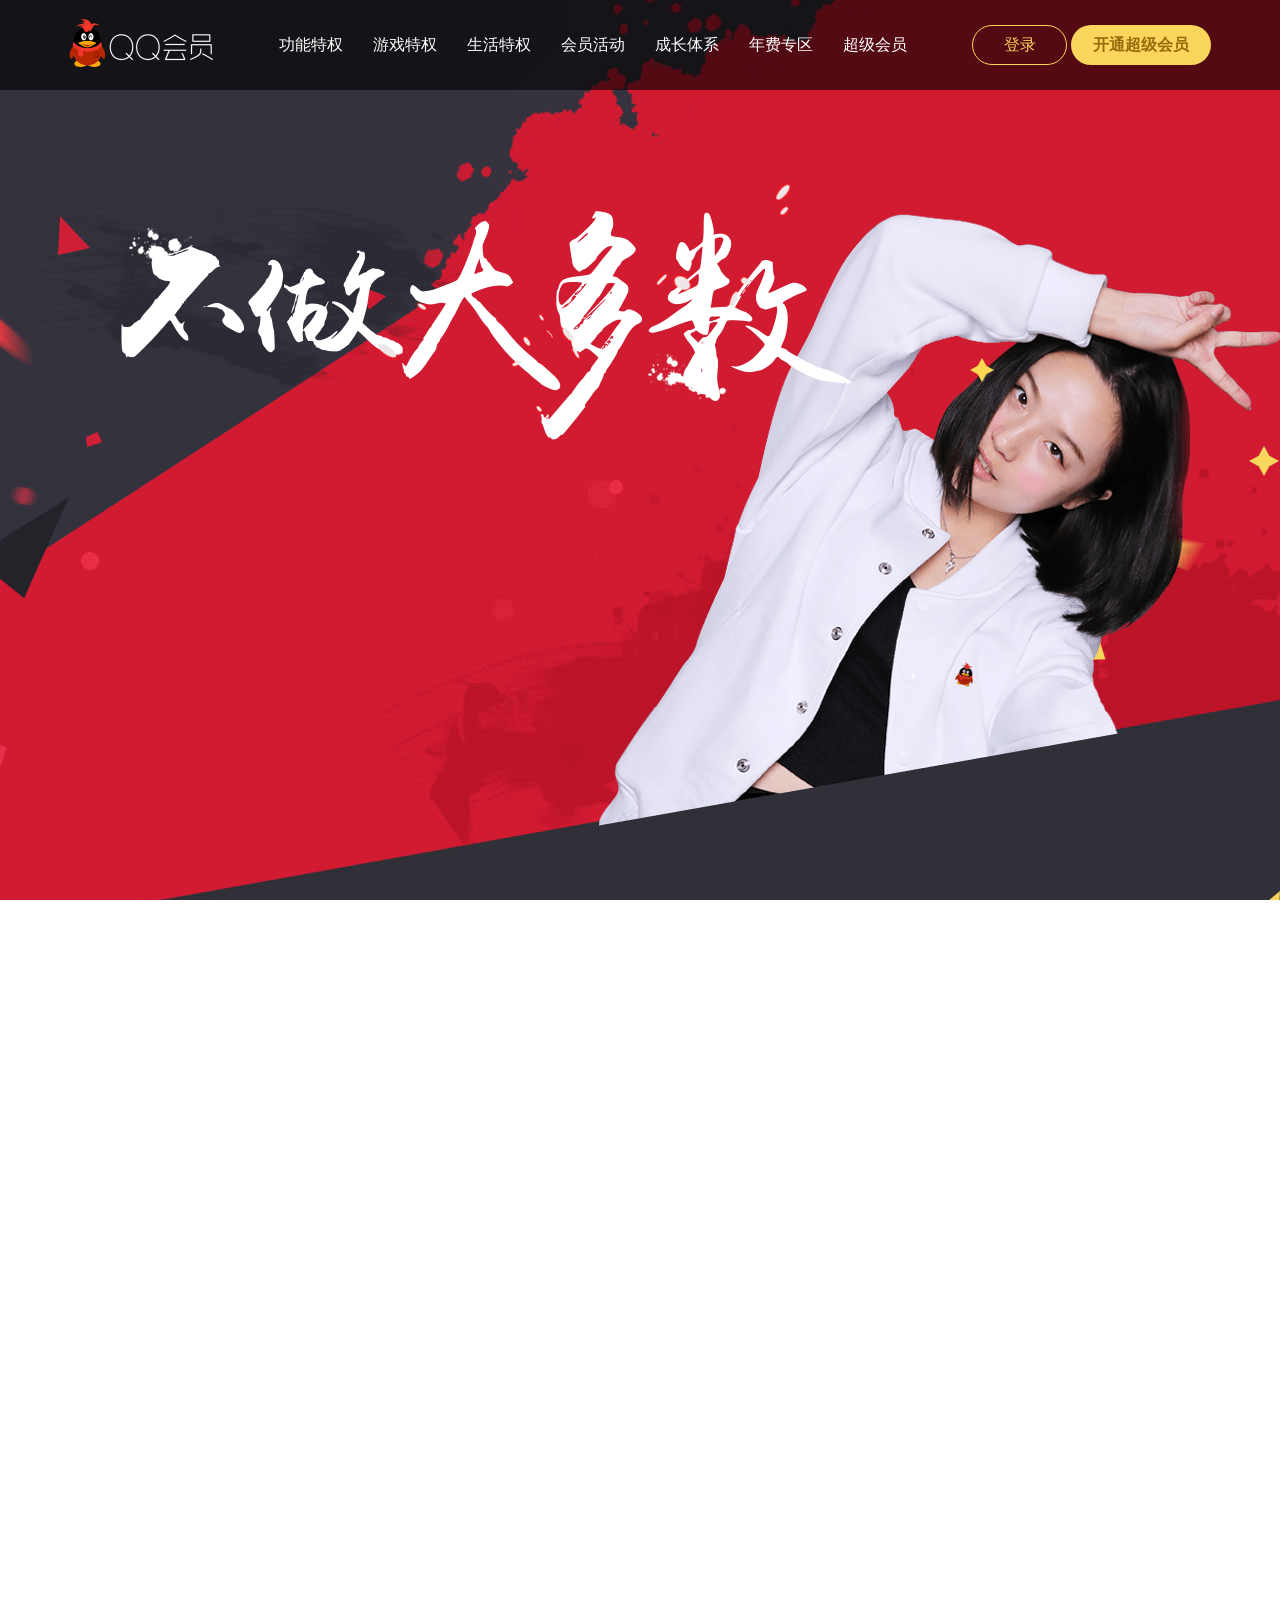
<file: 06 使用HTML5制作网页/Chapter05/上机作业/Chapter05/work/05 QQ会员页面/index.html>
<!doctype html>
<html lang="en">
 <head>
  <meta charset="UTF-8">
  <meta name="Generator" content="EditPlus®">
  <meta name="Author" content="">
  <meta name="Keywords" content="">
  <meta name="Description" content="">
  <title>QQ会员</title>
  <!--<link href="css/animate.css" rel="stylesheet"/>-->
  <link href="css/style.css" rel="stylesheet"/>
  <script src="js/index.js"></script>
 </head>
 <body>
	<div class="wrap">
		<!--头部-->
		<header class="nav-header">
			<div class="head-contain">
				<a href="" class="top-logo"><img src="img/logo.png" width="145" height="90"/></a>
				<nav class="top-nav">
					<ul>
						<li><a href="">功能特权</a></li>
						<li><a href="">游戏特权</a></li>
						<li><a href="">生活特权</a></li>
						<li><a href="">会员活动</a></li>
						<li><a href="">成长体系</a></li>
						<li><a href="">年费专区</a></li>
						<li><a href="">超级会员</a></li>
					</ul>
				</nav>
				<div class="top-right">
					<a href="" class="login">登录</a>
					<a href="" class="open-vip">开通超级会员</a>
				</div>
			</div>
		</header>
		<section class="index-wrap" id="slide">
			<!--第一屏-->
			<section class="sec1 current">
				<h3 class="sec1-title">不做大多数</h3>
				<p class="sec1-info">QQ会员让我在二次元世界更加肆意挥洒个性</p>
				<p class="sec1-vip">
					<a href="">开通会员</a>
					<a href="" class="super-vip">开通超级会员</a>
				</p>
				<div class="figure-1"></div>
			</section>
			<!--第二屏-->
			<section class="sec2">
				<a href="" class="screen-area sec2-area">
					<span class="icon icon-feature"></span>
				</a>
				<div class="figure-2"></div>
				<div class="figure-list">
					<a href="" class="icon-1"></a>
					<a href="" class="icon-2"></a>
					<a href="" class="icon-3"></a>
					<a href="" class="icon-4"></a>
					<a href="" class="icon-5"></a>
					<a href="" class="icon-6"></a>
					<a href="" class="icon-7"></a>
					<a href="" class="icon-8"></a>
					<a href="" class="icon-9"></a>
				</div>
			</section>
			<!--第三屏-->
			<section class="sec3">
				<a href="" class="screen-area sec3-area">
					<span class="icon icon-game"></span>
				</a>
				<div class="figure-3"></div>
				<div class="figure-3-mask"></div>
				<div class="figure1-list">
					<span class="sec3-icon icon-monitor"></span>
					<span class="sec3-icon1 icon-character1"></span>
					<span class="sec3-icon1 icon-character2"></span>
					<span class="sec3-icon icon-character3"></span>
					<span class="sec3-icon icon-character4"></span>
					<span class="sec3-icon icon-character5"></span>
					<span class="sec3-icon1 icon-shine"></span>
					<span class="sec3-icon1 icon-car"></span>
					<span class="sec3-icon1 icon-flame"></span>
				</div>
				<div class="light"></div>
			</section>
			<!--第四屏-->
			<section class="sec4">
				<a href="" class="screen-area sec4-area">
					<span class="icon icon-life"></span>
				</a>
				<div class="figure-4"></div>
				<div class="figure-4-mask"></div>
				<div class="figure2-list">
					<span class="icon-watch"></span>
					<span class="icon-headset"></span>
					<span class="icon-shoe"></span>
					<span class="icon-glasses"></span>
					<span class="icon-bag"></span>
					<span class="icon-perfume"></span>
					<span class="icon-hat"></span>
					<span class="icon-dress"></span>
				</div>
			</section>
			<!--第五屏-->
			<section class="sec5">
				<a href="" class="screen-area sec5-area">
					<span class="icon icon-makeup"></span>
				</a>
				<div class="figure-5"></div>
				<div class="figure3-list">
					<span class="icon-bird"></span>
					<span class="icon-babyq"></span>
					<span class="icon-bear"></span>
					<span class="icon-qana"></span>
					<span class="icon-dialog1"></span>
					<span class="icon-dialog2"></span>
				</div>
			</section>
			<footer class="ui-footer">
				<nav>
					<ul>
						<li>
							<a href="">官方手Q账号</a>
						</li>
						<li>
							<a href="">官方微信账号</a>
						</li>
						<li>
							<a href="">兑换中心</a>
						</li>
						<li>
							<a href="">官方论坛</a>
						</li>
						<li>
							<a href="">官方空间</a>
						</li>
						<li>
							<a href="">官方微博</a>
						</li>
						<li>
							<a href="">
								<span class="foot-icon icon-service"></span>
								<span>客服中心</span>
							</a>
						</li>
					</ul>
				</nav>
				<p>Copyright © 1998 - 2015 Tencent .  All Rights Reserved</p>
				<P>腾讯公司 版权所有</p>
			</footer>
		</section>
	</div>
 </body>
</html>
</file>
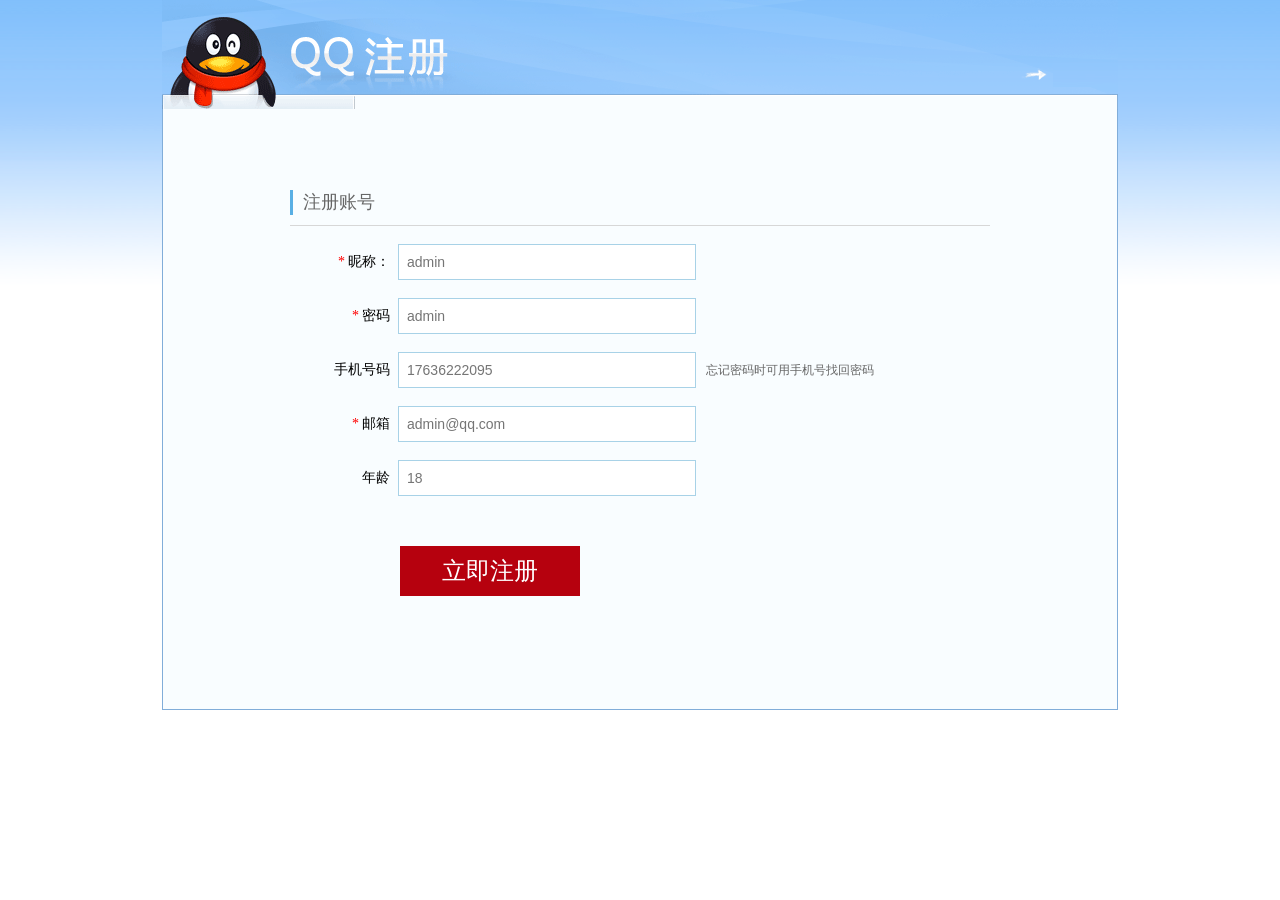
<file: 06 使用HTML5制作网页/Chapter02/上机作业/Chapter02/reg.html>
<!DOCTYPE html>
<html>

	<head>
		<meta charset="utf-8" />
		<title>注册</title>
		<link href="css/style.css" rel="stylesheet" />
		<!--小脚本-->
		<script>
			//表单
			var contact = document.querySelector('#contact');
			//捕获阶段
			contact.addEventListener('invalid', function(event) {
				var elem = event.target;
				var name = elem.name;
				//validityState对象
				var validity = elem.validity;
				console.log(validity);
				switch(name) {
					case 'user':
						if(validity.valueMissing) {
							elem.setCustomValidity('用户名不能为空');
						}
				} else {
					//自定义消息的一定在验证成功后设置为空，否则验证不会通过
					elem.setCustomValidity('');
				}
				console.log(elem.validationMessage);
				break;
				case 'email':
					if(validity.valueMissing) {
						elem.setCustomValidity('邮箱不能为空');
					} else if(validity.typeMismatch) {
						elem.setCustomValidity('邮箱格式不匹配');
					}
					break;
			}
			}, true);
		</script>
	</head>

	<body>
		<!--父容器-->
		<div class="container">
			<!--注册头部-->
			<h2 class="reg-top"></h2>
			<!--注册区域-->
			<div class="reg-box">
				<!--表单区域-->
				<div class="reg-main">
					<h3>注册账号</h3>
					<form action="#" name="contact" method="get" class="reg-form">
						<div class="reg-input">
							<label><i>*</i>昵称：</label>
							<input name="user" placeholder="admin" type="text" required />
						</div>
						<div class="reg-input">
							<label><i>*</i>密码</label>
							<input placeholder="admin" type="password" />
						</div>
						<div class="reg-input">
							<label>手机号码</label>
							<input placeholder="17636222095" type="text" />
							<span id="tel-tip">忘记密码时可用手机号找回密码</span>
						</div>
						<div class="reg-input">
							<label><i>*</i>邮箱</label>
							<input name="email" placeholder="admin@qq.com" type="text" />
						</div>
						<div class="reg-input">
							<label>年龄</label>
							<input placeholder="18" type="text" />
						</div>
						<div class="submit-box">
							<button id="submit" name="submit" type="submit">立即注册</button>
						</div>
					</form>
				</div>
			</div>
	</body>

</html>
</file>
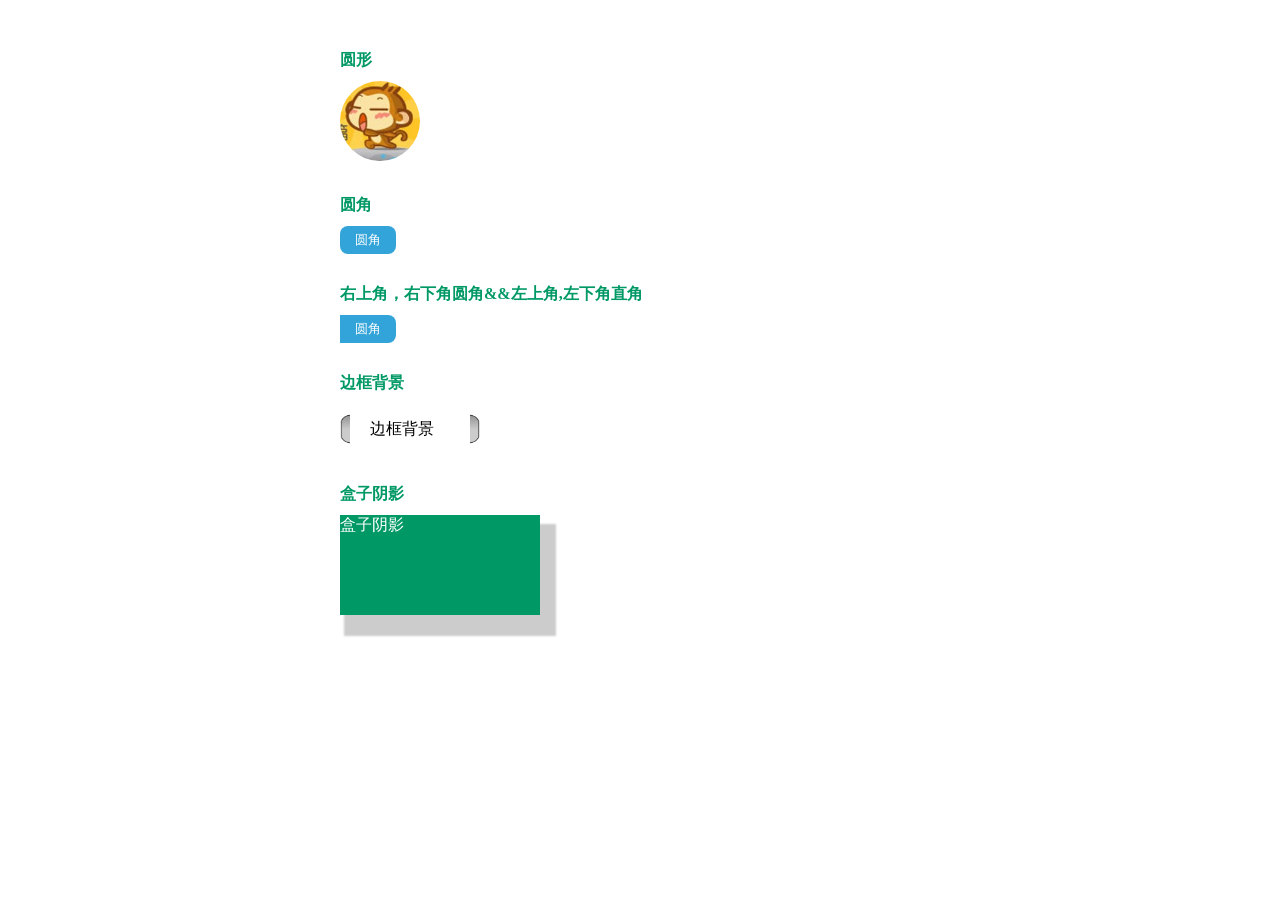
<file: 06 使用HTML5制作网页/Chapter03/上机作业/chapter03/Demo01.html>
<!DOCTYPE html>
<html>
	<head>
		<meta charset="utf-8" />
		<title>边框</title>
		<style>
			*{
				padding: 0;
				margin: 0;
			}
			.container{
				width: 600px;
				margin: 50px auto;
			}
			h2{
				font-size: 16px;
				margin-top: 30px;
				color: #096;
			}
			p{
				margin-top: 10px;
			}
			.radius{
				width: 80px;
				height: 80px;
				border-radius: 50%;
			}
			.submit{
				border-radius: 8px;
				background: #33a4d9;
				color: #fff;
				padding: 5px 15px;
				border: medium none;
			}
			/**右上角，右下角圆角，左上角左下角直角**/
			
			.submit1 {
				border-radius: 0 8px 8px 0;
			}
			/**边框背景**/
			
			.image {
				display: block;
				padding: 0 20px;
				width: 80px;
				border: 10px transparent solid;
				height: 30px;
				line-height: 30px;
				border-image: url(img/border_image_button.png) 0 14 0 14;
			}
			/**box-sizing**/
			
			.box {
				display: block;
				width: 200px;
				background: #096;
				color: #fff;
				height: 100px;
				box-sizing: content-box;
			}
			/**盒子阴影**/
			
			.box-shadow {
				box-shadow: 10px 15px 2px 6px #cccccc;
			}
		</style>
	</head>
	<body>
		<div class="container">
			<!--border-radius-->
			<h2>圆形</h2>
			<p><img src="img/tx.jpg" class="radius" /></p>
			<h2>圆角</h2>
			<p><input type="button" value="圆角" class="submit" /></p>
			<h2>右上角，右下角圆角&&左上角,左下角直角</h2>
			<p><input type="button" value="圆角" class="submit submit1" /></p>
			<!--border-image-->
			<h2>边框背景</h2>
			<p><span class="image">边框背景</span></p>
			<!--盒子阴影-->
			<h2>盒子阴影</h2>
			<p><span class="box box-shadow">盒子阴影</span></p>
		</div>

	</body>
</html>
</file>
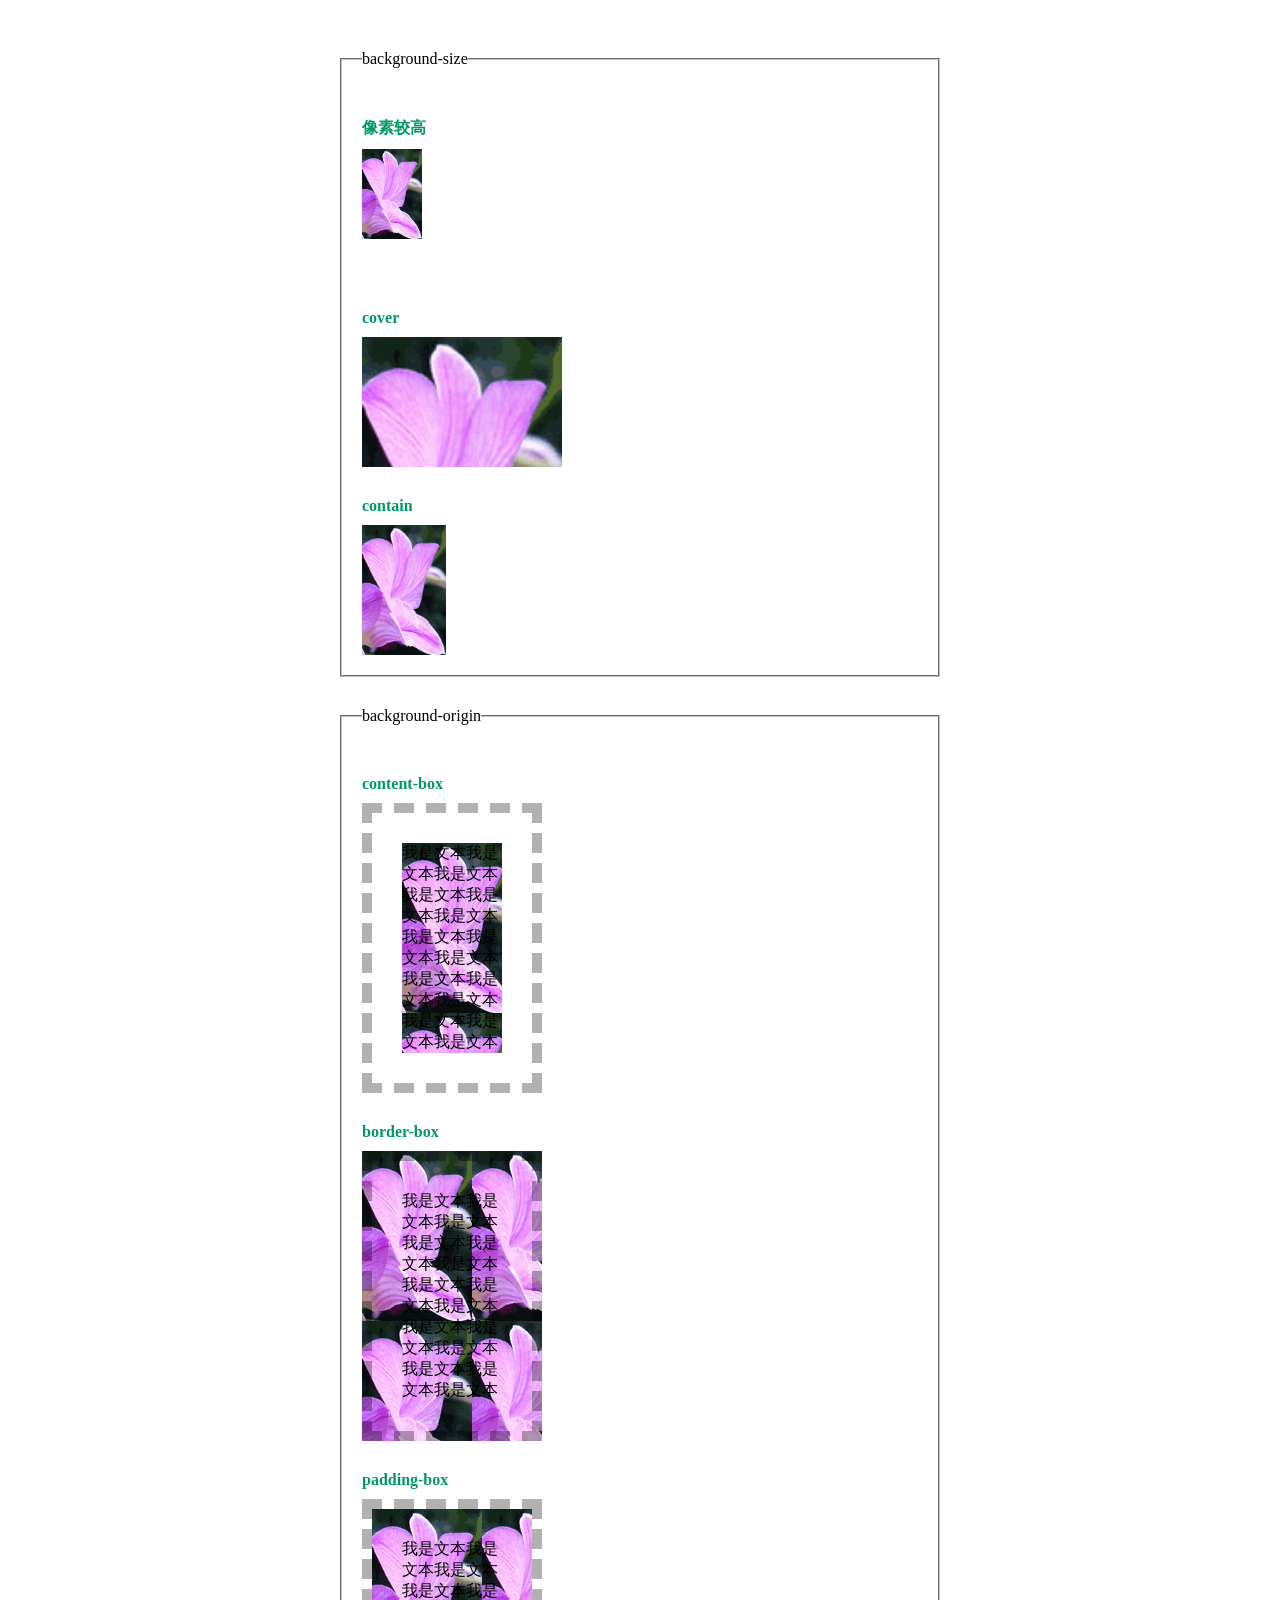
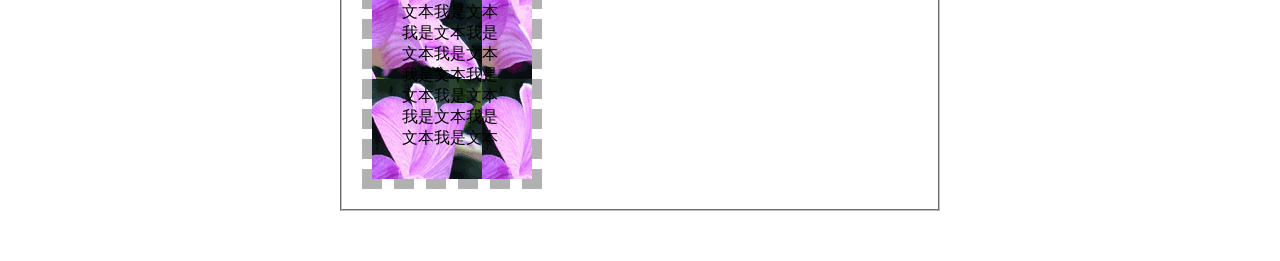
<file: 06 使用HTML5制作网页/Chapter03/上机作业/chapter03/Demo02.html>
<!DOCTYPE html>
<html>

	<head>
		<meta charset="UTF-8">
		<title>背景</title>
		<style>
			* {
				padding: 0;
				margin: 0;
			}
			
			.container {
				width: 600px;
				margin: 50px auto;
			}
			
			h2 {
				font-size: 16px;
				margin-top: 30px;
				color: #096;
			}
			
			p {
				margin-top: 10px;
			}
			
			fieldset {
				padding: 20px;
				margin-top: 30px;
			}
			/**backgroun-size**/
			
			.common {
				height: 30px;
				width: 100px;
				padding: 50px;
				background: url(img/bg_flower.gif) no-repeat;
			}
			
			.image1 {
				background-size: 60px 90px;
			}
			
			.image2 {
				background-size: cover;
			}
			
			.image3 {
				background-size: contain;
			}
			/**background-origin**/
			
			.image4,
			.image5,
			.image6 {
				background: url(img/bg_flower.gif) repeat;
				padding: 30px;
				width: 100px;
				border: 10px rgba(0, 0, 0, .3) dashed;
			}
			
			.image4 {
				background-origin: content-box;
				background-clip: content-box;
			}
			
			.image5 {
				background-origin: border-box;
				background-clip: border-box;
			}
			
			.image6 {
				background-origin: padding-box;
				background-clip: padding-box;
			}
		</style>
	</head>

	<body>
		<!--父容器-->
		<div class="container">
			<!--background-size-->
			<fieldset>
				<legend>background-size</legend>
				<h2>像素较高</h2>
				<p class="common image1"></p>
				<h2>cover</h2>
				<p class="common image2"></p>
				<h2>contain</h2>
				<p class="common image3"></p>
			</fieldset>
			<fieldset>
				<legend>background-origin</legend>
				<h2>content-box</h2>
				<p class="image4">我是文本我是文本我是文本我是文本我是文本我是文本我是文本我是文本我是文本我是文本我是文本我是文本我是文本我是文本我是文本</p>
				<h2>border-box</h2>
				<p class="image5">我是文本我是文本我是文本我是文本我是文本我是文本我是文本我是文本我是文本我是文本我是文本我是文本我是文本我是文本我是文本</p>
				<h2>padding-box</h2>
				<p class="image6">我是文本我是文本我是文本我是文本我是文本我是文本我是文本我是文本我是文本我是文本我是文本我是文本我是文本我是文本我是文本</p>
			</fieldset>

		</div>
	</body>

</html>
</file>
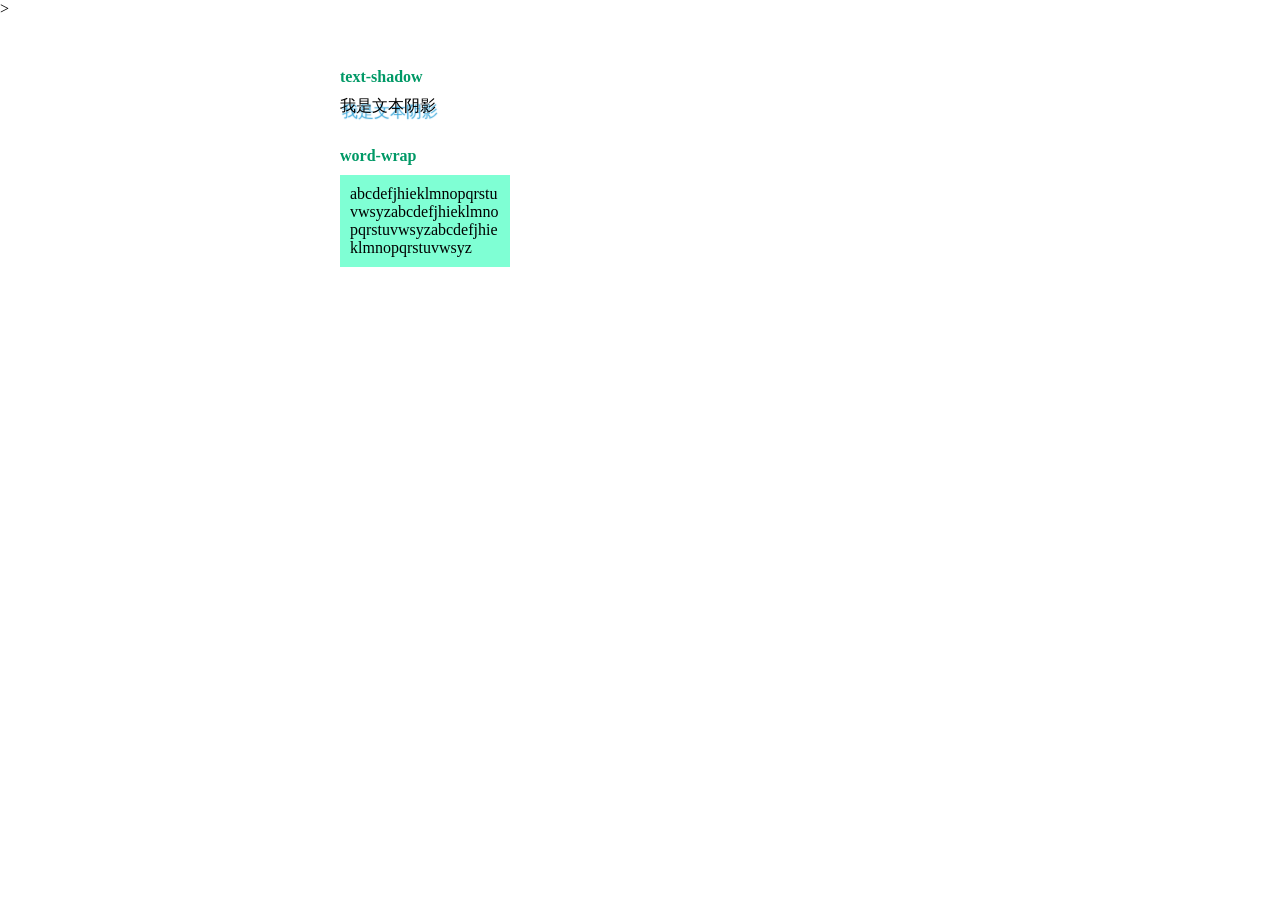
<file: 06 使用HTML5制作网页/Chapter03/上机作业/chapter03/Demo03.html>
<!DOCTYPE html>
<html>
	<head>
		<meta charset="UTF-8">
		<title>文本效果</title>
		<style>
			*{
				padding: 0;
				margin: 0;
			}
			.container{
				width: 600px;
				margin: 50px auto;
			}
			h2{
				font-size: 16px;
				margin-top: 30px;
				color: #096;
			}
			p{
				margin-top: 10px;
			}
			p.shadow{
				text-shadow: 2px 6px 1px rgb(51,164,217);
			}
			p.break{
				width: 150px;
				padding: 10px;
				background: aquamarine;
				/*先注释看效果*/
				word-wrap: break-word;
			}
		</style>>
	</head>
	<body>
		<!--父容器-->
		<div class="container">
			<h2>text-shadow</h2>
			<p class="shadow">我是文本阴影</p>
			<h2>word-wrap</h2>
			<p class="break">abcdefjhieklmnopqrstuvwsyzabcdefjhieklmnopqrstuvwsyzabcdefjhieklmnopqrstuvwsyz</p>
		</div>
	</body>
</html>
</file>
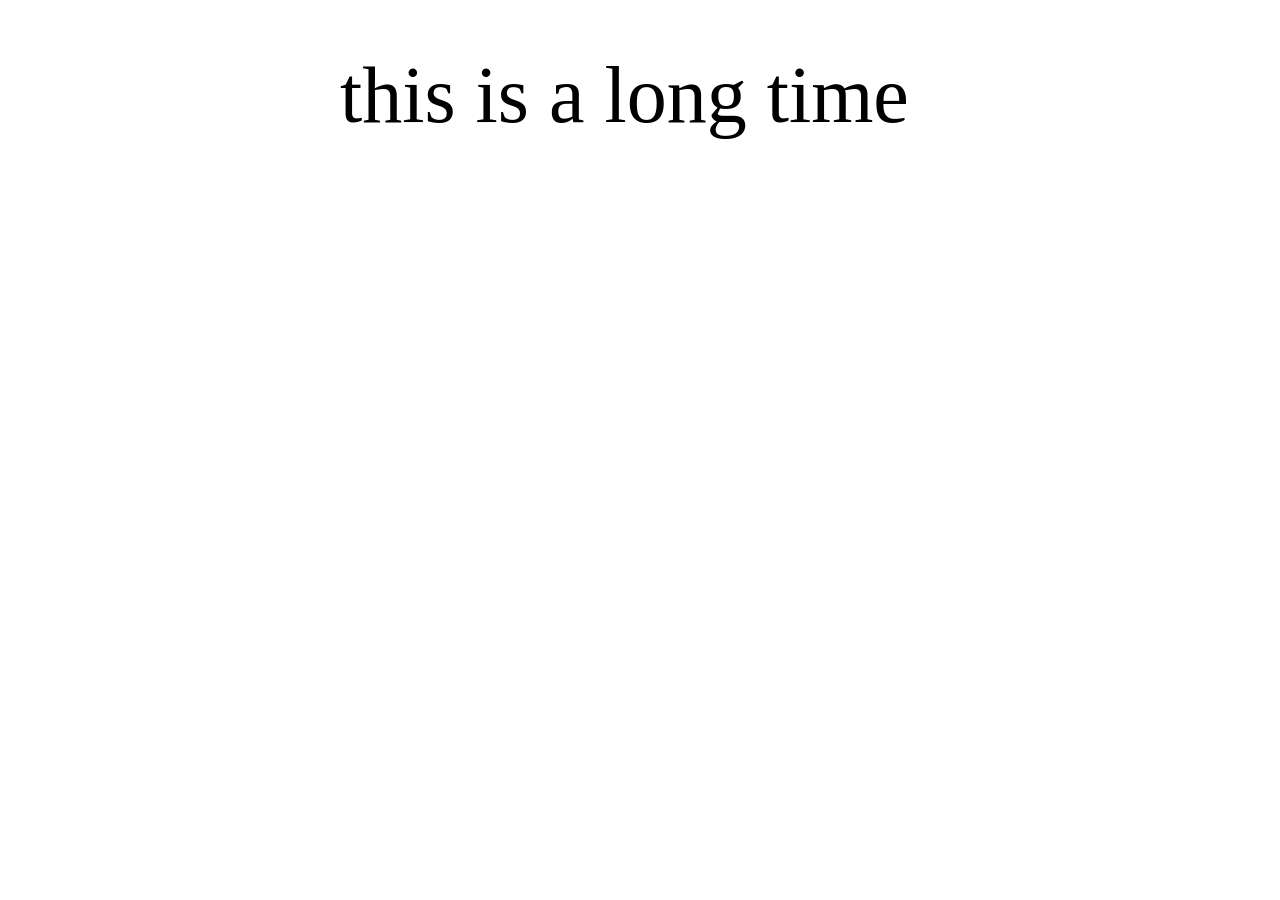
<file: 06 使用HTML5制作网页/Chapter03/上机作业/chapter03/Demo04.html>
<!DOCTYPE html>
<html>
	<head>
		<meta charset="UTF-8">
		<title>字体</title>
		<style>
			*{
				padding: 0;
				margin: 0;
			}
			.container{
				width: 600px;
				margin: 50px auto;
			}
			h2{
				font-size: 16px;
				margin-top: 30px;
				color: #096;
			}
			p{
				margin-top: 10px;
			}
			.fonts{
				font-size: 80px;
				font-family: SingleMaltaRegular;
			}
			@font-face{
				font-family: SingleMaltaRegular;
				src: url('fonts/shimesone_personal-webfont.eot');
				src: url('fonts/shimesone_personal-webfont.eot?#iefix')format('embedded-opentype'),
				url('fonts/shimesone_personal-webfont.woff')format{'woff'};
				url('fonts/shimesone_personal-webfont.ttf')format('truetype'),
				url('fonts/shimesone_personal-webfont.svg#SingleMaltaRegular')format('svg');
				font-weight:normal;
				font-style: normal;
			}
		</style>
	</head>
	<body>
		<!--父容器-->
		<div class="container">
			<p class="fonts">this is a long time</p>
			</div>
	</body>
</html>
</file>
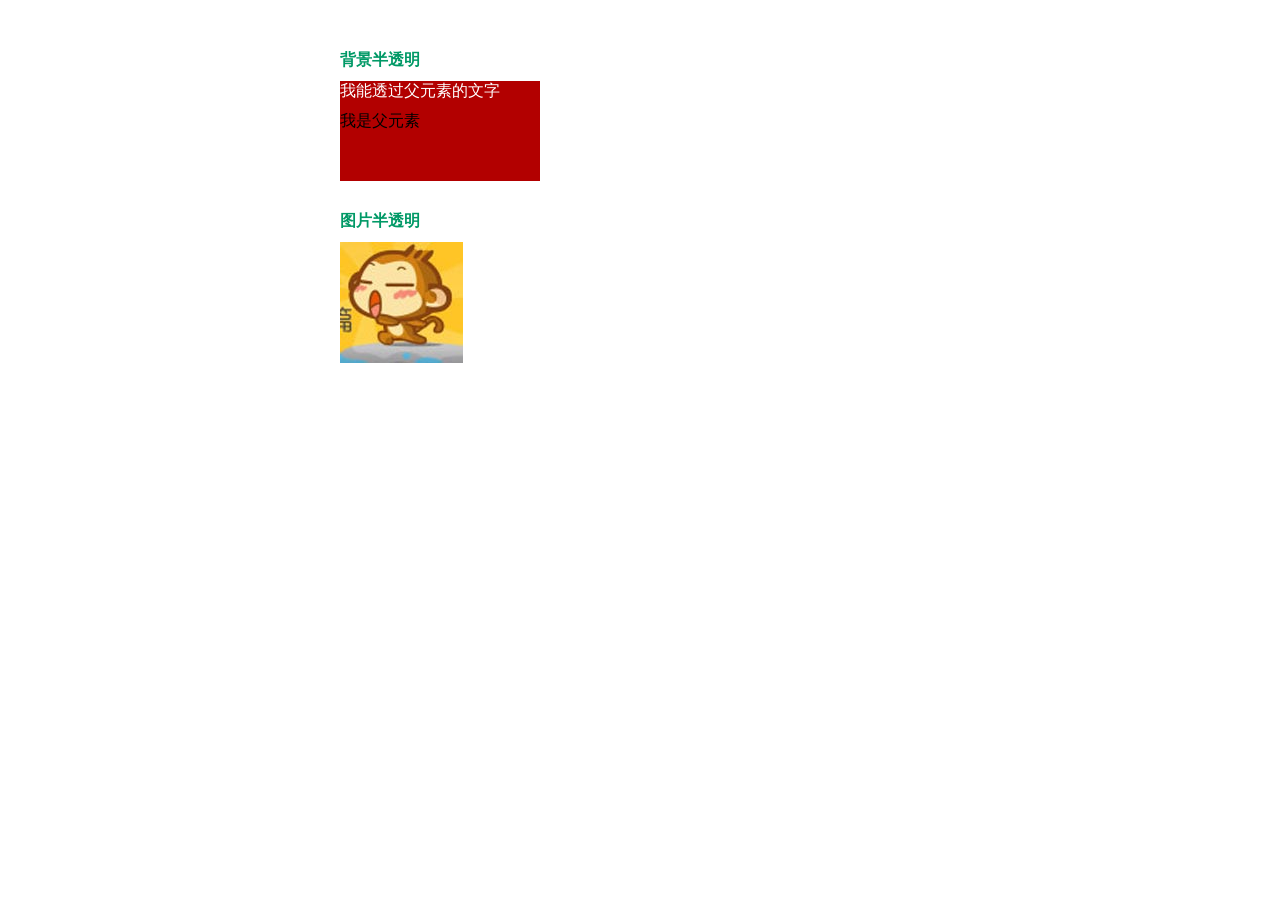
<file: 06 使用HTML5制作网页/Chapter03/上机作业/chapter03/Demo05.html>
<!DOCTYPE html>
<html>

	<head>
		<meta charset="UTF-8">
		<title>透明</title>
		<style>
			* {
				padding: 0;
				margin: 0;
			}
			
			.container {
				width: 600px;
				margin: 50px auto;
			}
			
			h2 {
				font-size: 16px;
				margin-top: 30px;
				color: #096;
			}
			
			p {
				margin-top: 10px;
			}
			
			.bg {
				position: relative;
				width: 200px;
				height: 70px;
				background: red;
				padding-top: 30px;
			}
			
			.bg span {
				position: absolute;
				display: block;
				background: rgba(0, 0, 0, .3);
				color: #fff;
				width: 200px;
				height: 100px;
				left: 0;
				top: 0;
			}
			/*图片悬浮变半透明*/
			
			.opacity:hover {
				opacity: 0.8;
			}
		</style>

		<body>
			<!--父容器-->
			<div class="container">
				<h2>背景半透明</h2>
				<p class="bg">
					我是父元素
					<span>我能透过父元素的文字</span>
				</p>
				<h2>图片半透明</h2>
				<p><img src="img/tx.jpg" class="opacity" /></p>
			</div>
		</body>

</html>
</file>
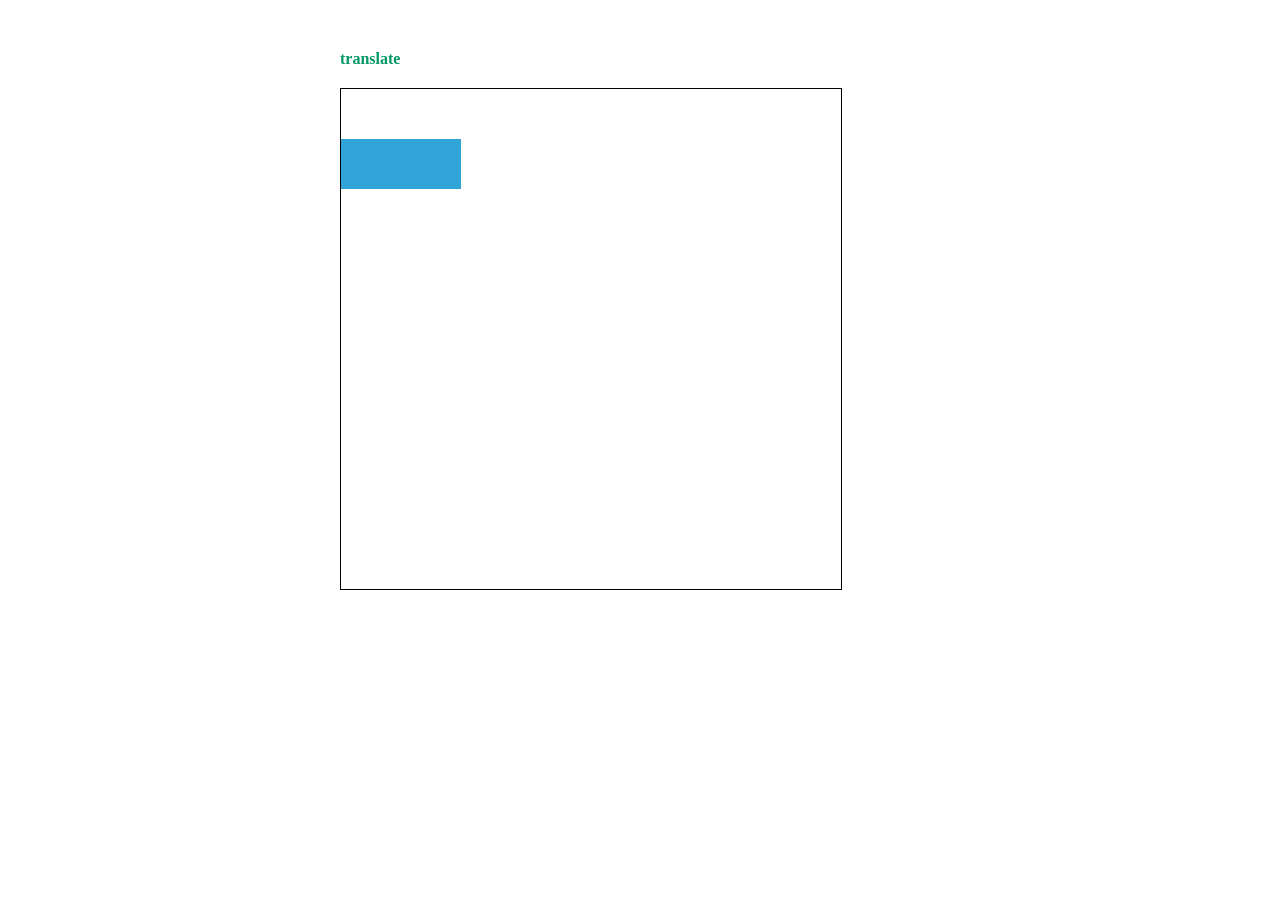
<file: 06 使用HTML5制作网页/Chapter04/上机作业/Chapter04/01translate.html>
<!DOCTYPE html>
<html>
	<head>
		<meta charset="utf-8" />
		<title></title>
		<style>
			* {
				padding: 0;
				margin: 0;
			}
			
			.container {
				width: 600px;
				margin: 50px auto;
			}
			
			h2 {
				font-size: 16px;
				margin-top: 30px;
				color: #096;
			}
			.move{
				margin-top: 20px;
				width: 500px;
				height: 500px;
				border: 1px #000 solid;
			}
			.translate{
				background: #33a4d9;
				height: 50px;
				width: 120px;
				margin-top: 50px;
				transition: transform 0.8s linear;
			}
			.translate:hover{
				transform: translate(10px,-30px);
				-ms-transform:translate(10px,-30px) ;
				-moz-transform: translate(10px,-30px);
				-webkit-transform: translate(10px,-30px);
				-o-transform:translate(10px,-30px);
			}
		</style>
	</head>
	<body>
		<div class="container">
			<h2>translate</h2>
			<div class="move">
			<div class="translate"></div>
		</div>
		</div>
	</body>
</html>
</file>
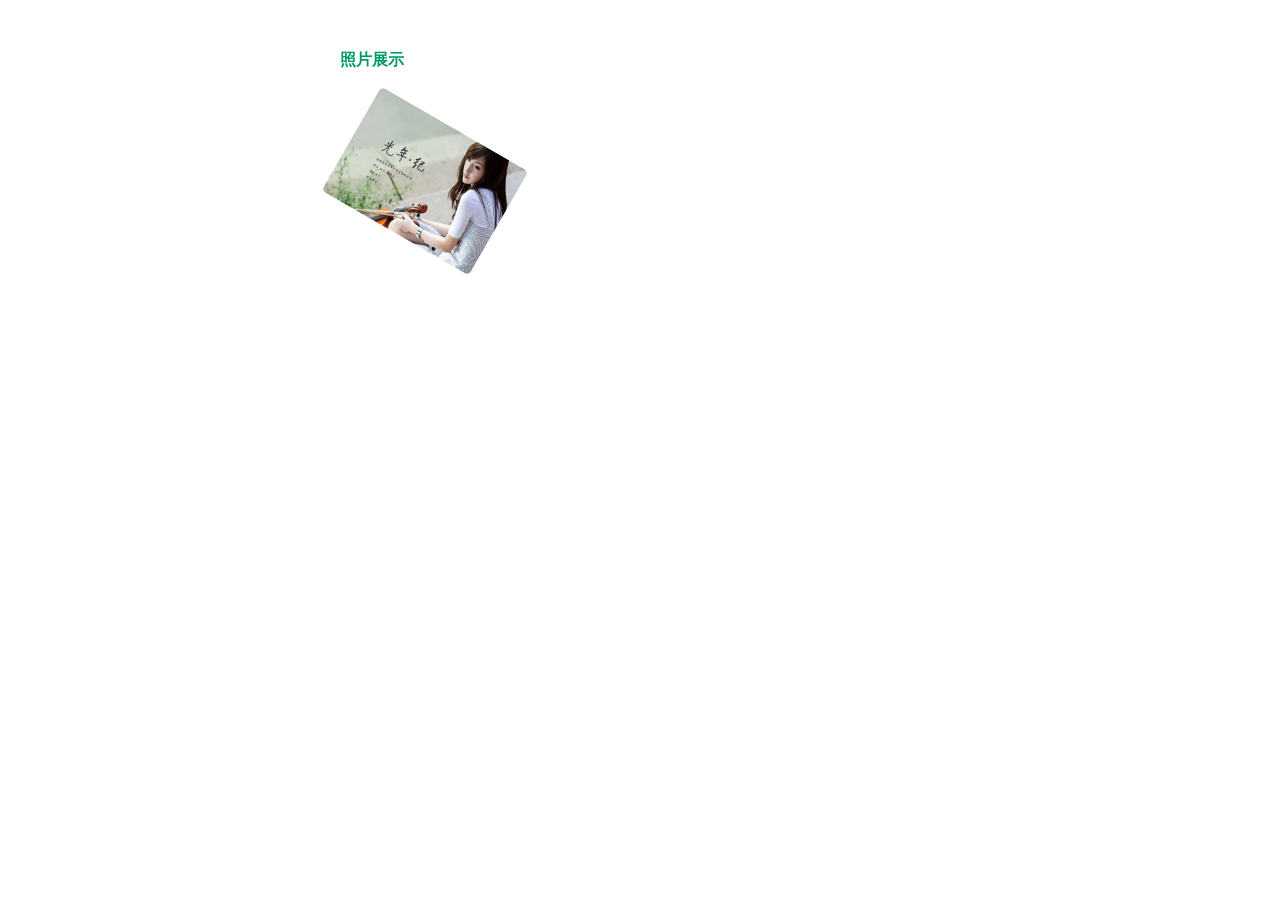
<file: 06 使用HTML5制作网页/Chapter04/上机作业/Chapter04/02照片展示.html>
<!DOCTYPE html>
<html>
	<head>
		<meta charset="UTF-8">
		<title>照片展示</title>
		<style>
			* {
				padding: 0;
				margin: 0;
			}
			
			.container {
				width: 600px;
				margin: 50px auto;
			}
			
			h2 {
				font-size: 16px;
				margin-top: 30px;
				color: #096;
			}
			img{
				width: 170px;
				height: 120px;
				margin-top: 50px;
				border-radius: 5px;
				vertical-align: bottom;
				transform: rotate(30deg);
				-ms-transform:rotate(30deg) ;
				-moz-transform: rotate(30deg);
				-webkit-transform: rotate(30deg);
				-o-transform:rotate(30deg);
			}
			img:hover{
				transform: scale(1.2,1.2);
				-ms-transform:scale(1.2,1.2) ;
				-moz-transform: scale(1.2,1.2);
				-webkit-transform: scale(1.2,1.2);
				-o-transform:scale(1.2,1.2);
			}
		</style>
	</head>
	<body>
		<div class="container">
			<h2>照片展示</h2>
			<img src="img/u=3557076668,3153759943&fm=27&gp=0.jpg" />
		</div>
	</body>
</html>
</file>
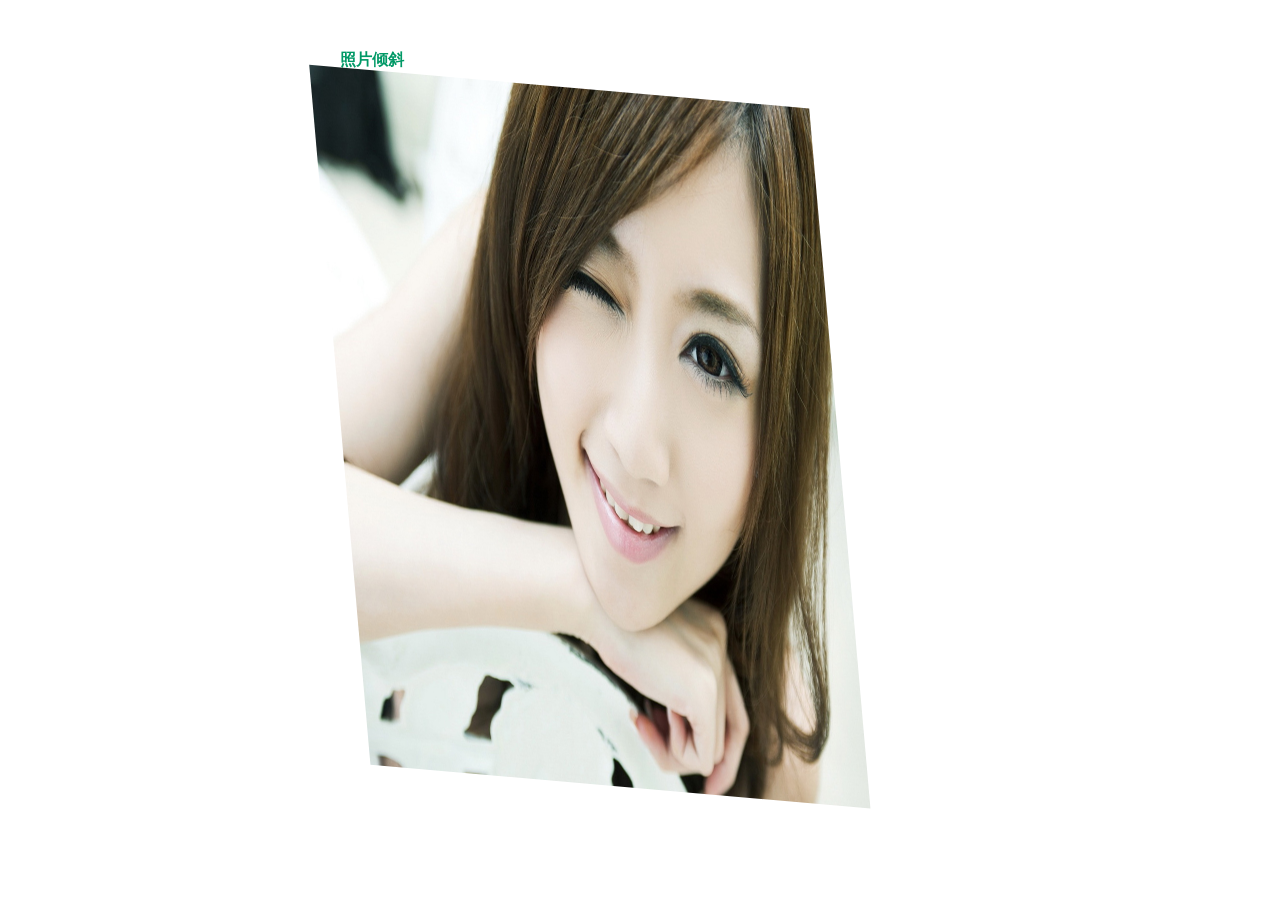
<file: 06 使用HTML5制作网页/Chapter04/上机作业/Chapter04/03倾斜.html>
<!DOCTYPE html>
<html>
	<head>
		<meta charset="UTF-8">
		<title>倾斜</title>
		<style>
			* {
				padding: 0;
				margin: 0;
			}
			
			.container {
				width: 600px;
				margin: 50px auto;
			}
			
			h2 {
				font-size: 16px;
				margin-top: 30px;
				color: #096;
			}
			.move{
				margin-top: 20px;
				width: 500px;
				height: 500px;
				border: 1px #000 solid;
			}
			.skew{
				margin-top: 20px;
				transform: skew(5deg,5deg);
			}
			</style>
	</head>
	<body>
         <div class="container">
         	<h2>照片倾斜</h2>
         	<div class="skew"><img src="img/300533991095135084358827466.jpg" width="500"height="700"</div>
         </div>
		
	</body>
</html>
</file>
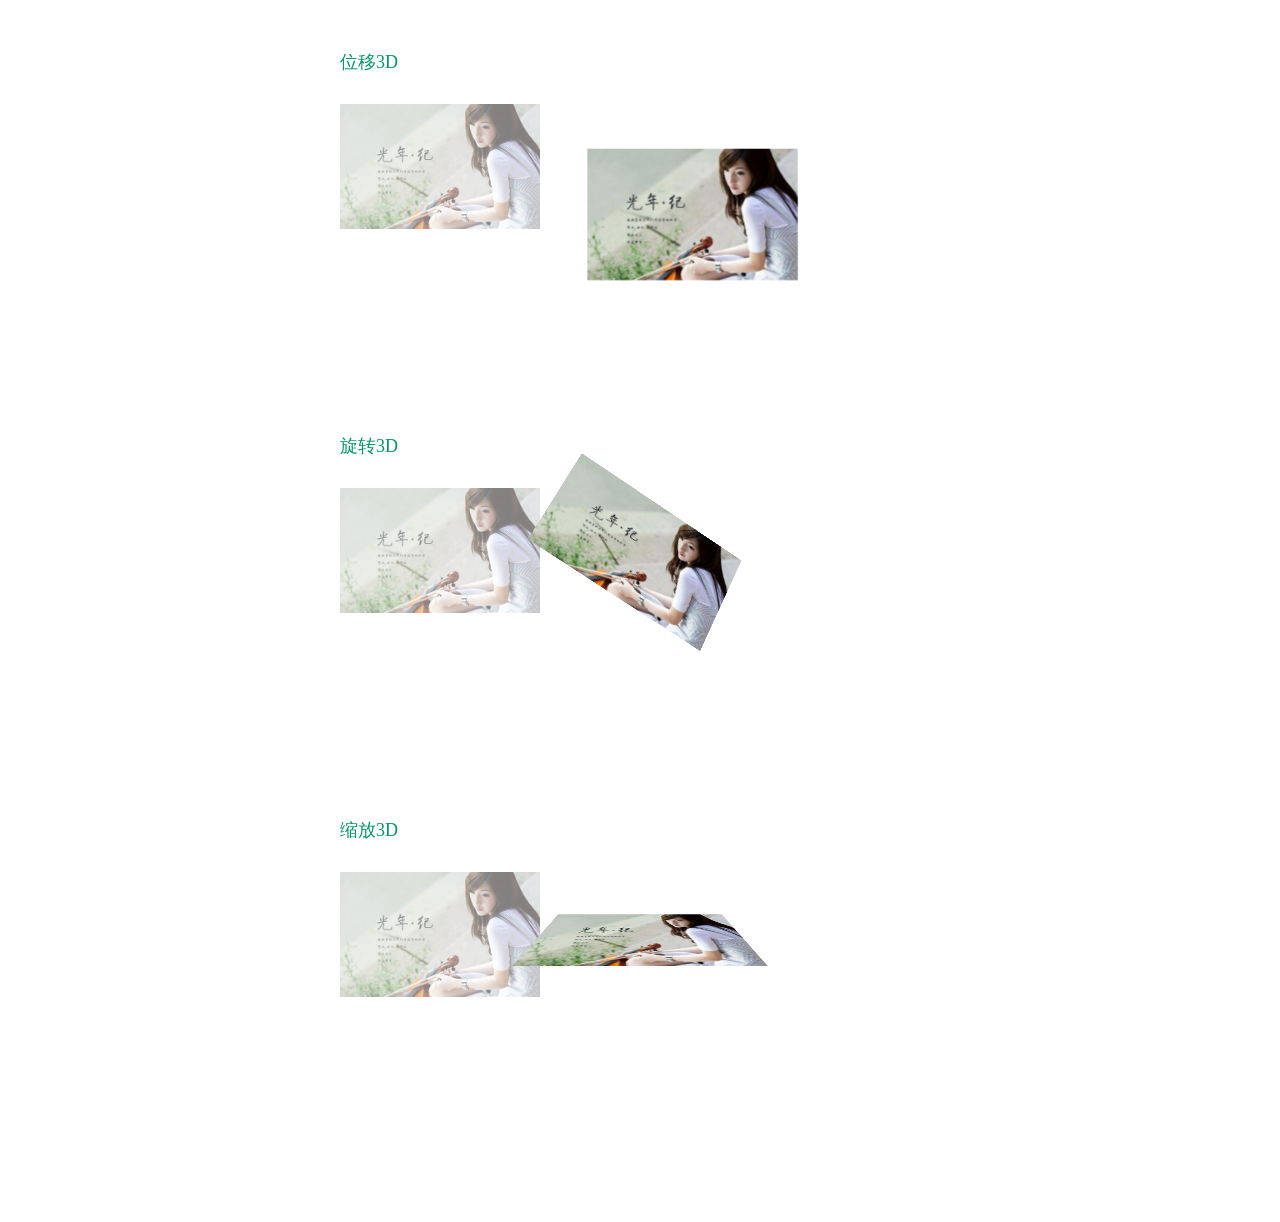
<file: 06 使用HTML5制作网页/Chapter04/上机作业/Chapter04/043D转换.html>
<html>

	<head>
		<meta charset="UTF-8">
		<title>3D转换</title>
		<style>
			* {
				padding: 0;
				margin: 0;
			}
			
			.container {
				width: 600px;
				margin: 50px auto;
			}
			
			h2 {
				font-size: 18px;
				margin: 30px 0 10px;
				font-weight: normal;
				color: #096;
			}
			/**设置3D**/
			
			.w1 {
				-webkit-perspective: 1000px;
				perspective: 1000px;
				margin-top: 30px;
			}
			
			.s1 {
				-webkit-transform-style: preserve-3d;
				transform-style: preserve-3d;
				position: relative;
				height: 300px;
			}
			
			.s1 img:nth-child(1) {
				z-index: 1;
				opacity: 0.5;
			}
			
			.s1 img:nth-child(2) {
				z-index: 5;
				position: absolute;
			}
			/**rotate**/
			
			.rotate img:nth-child(2) {
				-webkit-transform: rotate3d(1.6, 1, 1.6, 45deg);
				-moz-transform: rotate3d(1.6, 1, 1.6, 45deg);
				transform: rotate3d(1.6, 1, 1.6, 45deg);
			}
			/**scale**/
			
			.scale img:nth-child(2) {
				-webkit-transform: scaleZ(5) rotateX(45deg);
				transform: scaleZ(5) rotateX(45deg);
			}
			/**translate**/
			
			.translate img:nth-child(2) {
				-webkit-transform: translate3d(100px, 100px, 200px);
				-moz-transform: translate3d(100px, 100px, 200px);
				transform: translate3d(50px, 50px, 50px);
			}
		</style>
	</head>

	<body>
		<!--父容器-->
		<div class="container">
			<!--位移3D-->
			<h2>位移3D</h2>
			<div class="w1">
				<div class="translate s1">
				<img src="img/u=3557076668,3153759943&fm=27&gp=0.jpg" width="200" />
					<img src="img/u=3557076668,3153759943&fm=27&gp=0.jpg" width="200" />
				</div>
			</div>
			<!--旋转3D-->
			<h2>旋转3D</h2>
			<div class="w1">
				<div class="rotate s1">
					<img src="img/u=3557076668,3153759943&fm=27&gp=0.jpg" width="200" />
					<img src="img/u=3557076668,3153759943&fm=27&gp=0.jpg" width="200" />
				</div>
			</div>
			<!--缩放3D-->
			<h2>缩放3D</h2>
			<div class="w1">
				<div class="scale s1">
					<img src="img/u=3557076668,3153759943&fm=27&gp=0.jpg" width="200" />
					<img src="img/u=3557076668,3153759943&fm=27&gp=0.jpg" width="200" />
				</div>
			</div>

		</div>
	</body>

</html>
</file>
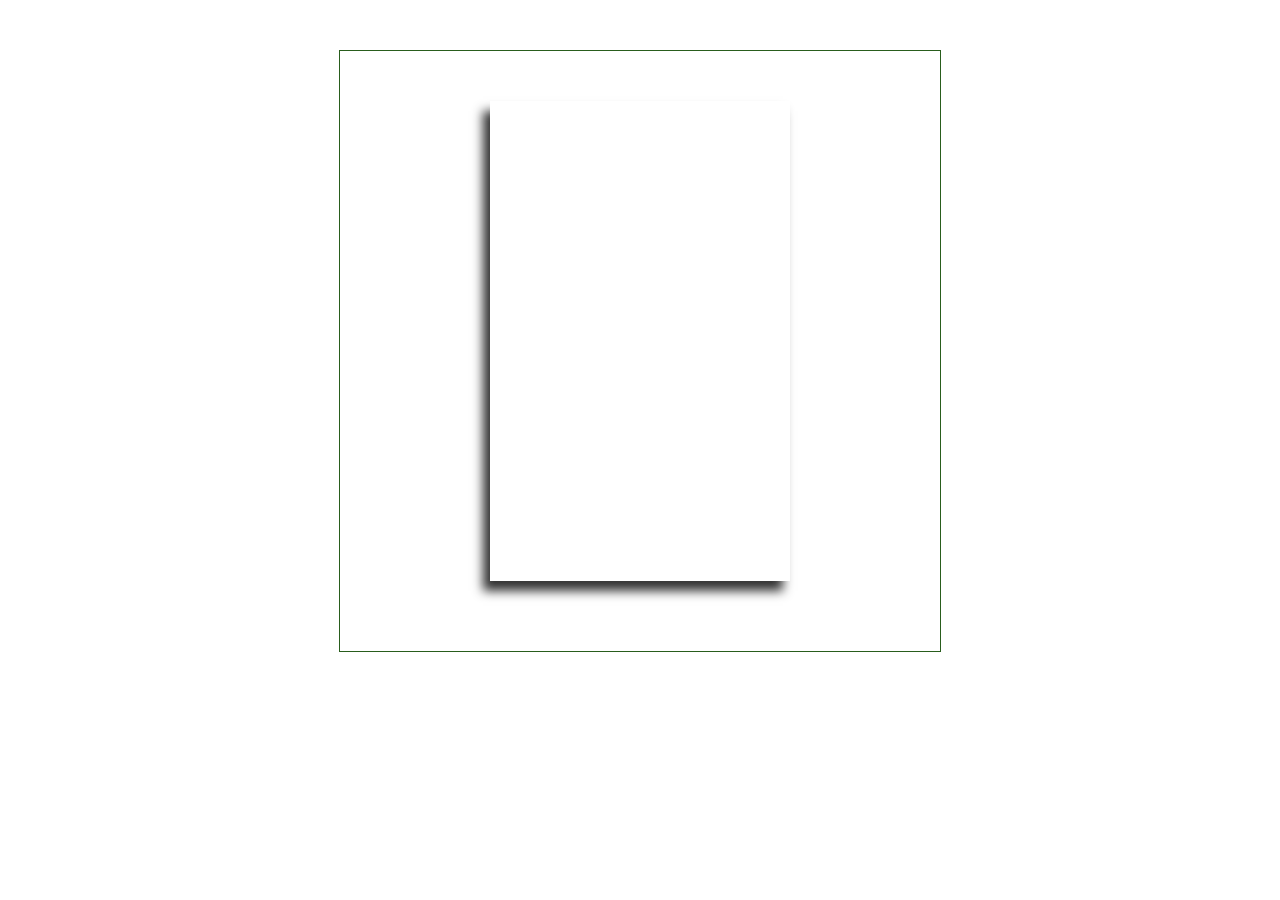
<file: 06 使用HTML5制作网页/Chapter04/上机作业/Chapter04/053D立体效果.html>
<!DOCTYPE html>
<html>
	<head>
		<meta charset="UTF-8">
		<title>3D立体效果</title>
		<style>
			*{
				padding: 0;
				margin: 0;
			}
			.container{
				width: 600px;
				height: 600px;
				margin: 50px auto;
				border: 1px #295d1d solid;
				-webkit-perspective: 1200px;
				perspective: 1200px;
				-webkit-transform-style: preserve-3d;
				transform-style: preserve-3d;
			}
			.phone{
				display: block;
				width: 300px;
				height: 480px;
				margin: 50px auto 0 auto;
				background: url(img/u=3557076668,3153759943&fm=27&gp=0.jpg) 0px 0px /00px 480px no-repeat;
				box-shadow: -7px 10px 10px #333;
				transform: rotateX(60deg) rotateY(3deg) rotateZ(-25px);
				transform-origin: 50% 50% 100px;
				-ms-transform-origin:50% 50% 100px ;
				-webkit-transform-origin: 50% 50% 100px;
				-moz-transform-origin: 50% 50% 100px;
				transform:all 1s ease-out;
			}
			.phone:hover{
				box-shadow: -100px 100px 10px #fff;
				transform: rotate3D(0,0,0,0deg);
			}
		</style>
	</head>
	<body>
		<div class="container">
			<a class="phone" href="javascript"></a>
		</div>
	</body>
</html>
</file>
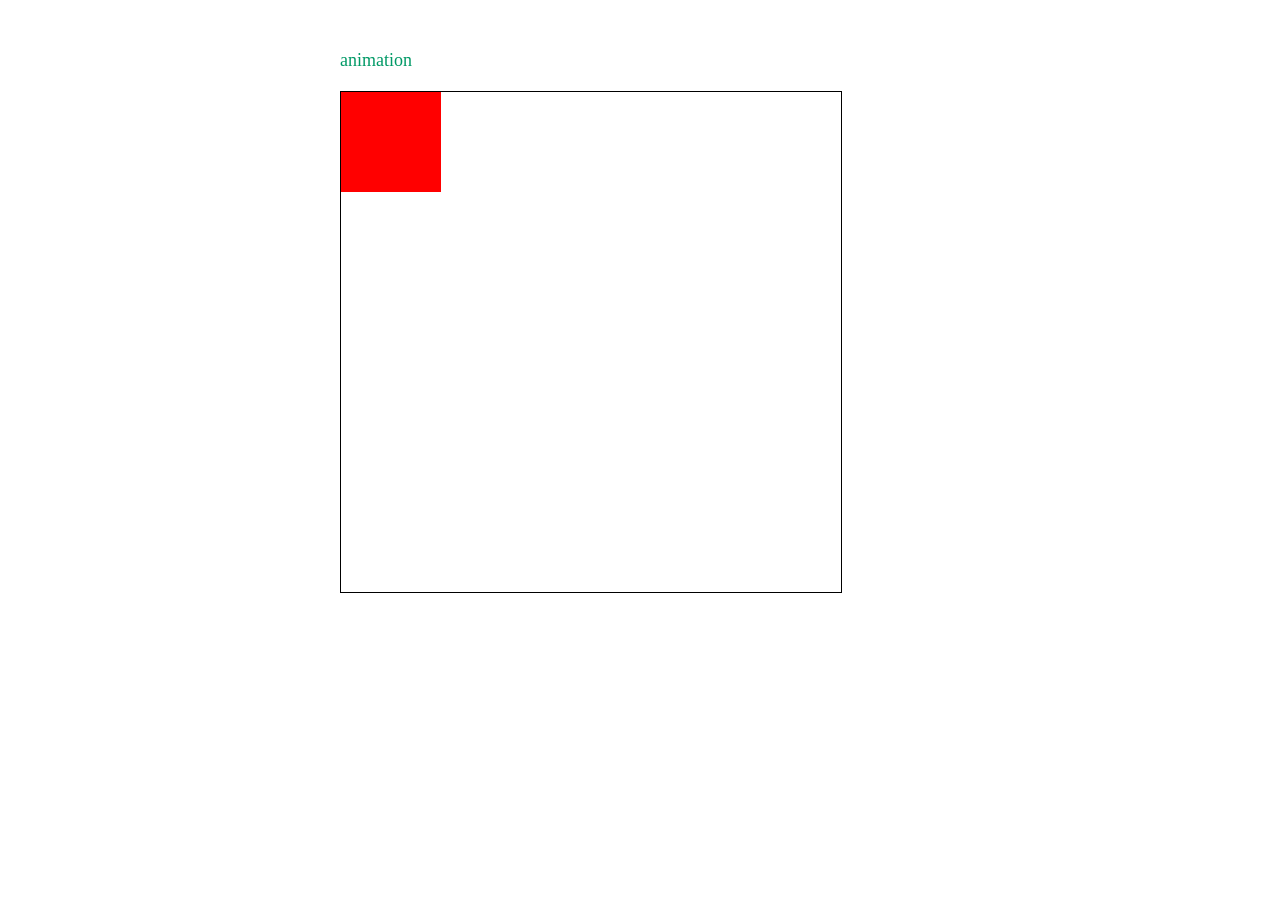
<file: 06 使用HTML5制作网页/Chapter05/上机作业/Chapter05/animation.html>
<!DOCTYPE html>
<html>

	<head>
		<meta charset="UTF-8">
		<title>动画</title>
		<style>
			* {
				padding: 0;
				margin: 0;
			}
			
			.container {
				width: 600px;
				margin: 50px auto;
			}
			
			h2 {
				font-size: 18px;
				margin: 30px 0 10px;
				font-weight: normal;
				color: #096;
			}
			
			.move {
				margin-top: 20px;
				width: 500px;
				height: 500px;
				border: 1px #000 solid;
			}
			
			.animation {
				width: 100px;
				height: 100px;
				background: red;
				/**元素的位置**/
				position: relative;
				/**捆绑定义动画的名字**/
				animation-name: myfirst;
				/**动画时长**/
				animation-duration: 5s;
				/**动画播放速度**/
				animation-timing-function: linear;
				/**动画开始时间**/
				animation-delay: 2s;
				/**动画播放次数**/
				animation-iteration-count: infinite;
				/**是否逆向播放**/
				animation-direction: alternate;
				/**是否自动播放**/
				animation-play-state: running;
			}
			/**定义动画**/
			
			@keyframes myfirst {
				/**开始时**/
				0% {
					background: red;
					left: 0px;
					top: 0px;
				}
				/**25时**/
				25% {
					background: yellow;
					left: 200px;
					top: 0px;
				}
				/**50时**/
				50% {
					background: blue;
					left: 200px;
					top: 200px;
				}
				/**75时**/
				75% {
					background: green;
					left: 0px;
					top: 200px;
				}
				/**100时**/
				100% {
					background: red;
					left: 0px;
					top: 0px;
				}
			}
		</style>
	</head>

	<body>
		<!--父容器-->
		<div class="container">
			<h2>animation</h2>
			<!--内容区-->
			<div class="move">
				<!--内容-->
				<div class="animation"></div>
			</div>
		</div>
	</body>

</html>
</file>
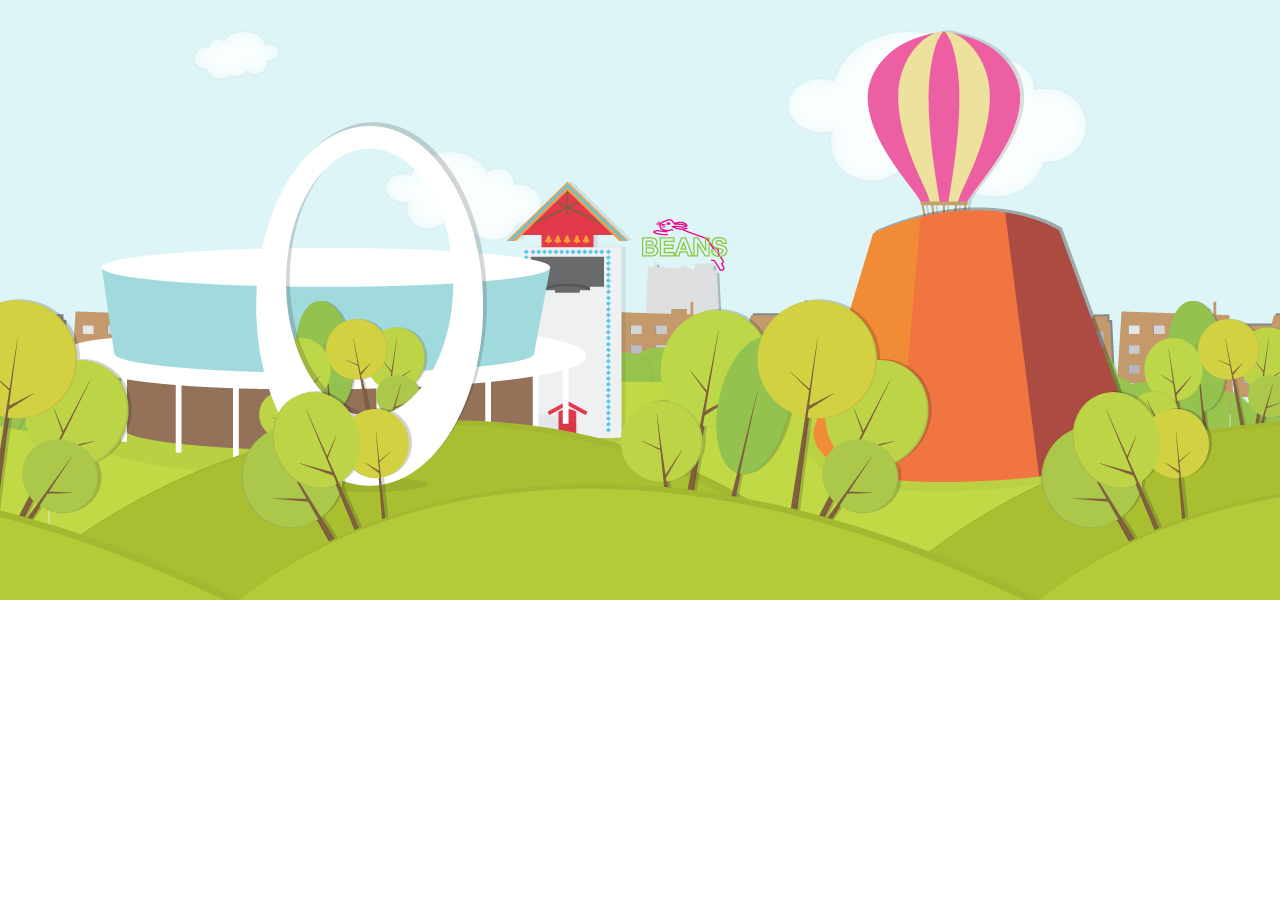
<file: 06 使用HTML5制作网页/Chapter05/上机作业/Chapter05/city.html>
<!DOCTYPE html>
<html>

	<head>
		<meta charset="UTF-8">
		<title>城市场景</title>
		<link rel="stylesheet" href="css/city.css" />
	</head>

	<body>
		<!--定义内容块-->
		<section>
			<!--天空背景-->
			<div class="stage">
				<!--天黑场景-->
				<div class="nightOverlay"></div>
				<!--场景-->
				<div class="skyline"></div>
				<div class="beans"></div>
				<div class="ground back"></div>
				<div class="ground mid"></div>
				<div class="ground front"></div>
				<div class="cloud large"></div>
				<div class="cloud small"></div>
				<div class="cloud medium"></div>
				<div class="balloon"></div>
				<div class="dowEventCenter"></div>
				<div class="planetarium"></div>
				<div class="friendshipShell"></div>
				<div class="glockenspiel"></div>
				<!--太阳自转-->
				<div class="rotation">
					<div class="sun"></div>
					<div class="moon"></div>
				</div>
			</div>
		</section>
	</body>

</html>
</file>
<file: 06 使用HTML5制作网页/Chapter05/上机作业/Chapter05/work/05 QQ会员页面/css/style.css>
* {
	padding:0;
	margin:0;
}
html, body {
	height:100%;
	overflow:hidden;
}
a {
	text-decoration:none;
}
.nav-header {
	position:fixed;
	z-index:99;
	height:90px;
	width:100%;
	left:0;
	top:0;
	background:rgba(0, 0, 0, .6);
}
.head-contain {
	width:1180px;
	height:90px;
	margin:0 auto;
	text-align:center;
}
.top-logo, .top-nav, .top-nav li, .top-right {
	height:90px;
	display:inline-block;
	vertical-align:top;
}
.top-nav {
	margin:0 48px;
}
.top-nav li {
	line-height:90px;
	width:90px;
}
.top-nav li a {
	display:block;
	text-align:center;
	font-size:16px;
	color:#fff;
}
.top-nav li a:hover {
	color:#ee0223;
}
.top-right a {
	display:inline-block;
	font-size:16px;
	text-align:center;
	margin-top:25px;
	border-radius:35px;
}
.top-right a.login {
	width:93px;
	height:38px;
	line-height:38px;
	color:#fad65c;
	border:1px #fad65c solid;
}
.top-right a.login:hover {
	color:#986b0d;
	background:#fad65c;
}
.top-right a.open-vip {
	width:140px;
	height:40px;
	font-weight:700;
	line-height:40px;
	background:#fad65c;
	color:#986b0d;
}
.top-right a.open-vip:hover {
	background:#fddc6c;
}
.index-wrap {
	transition:transform ease 1s;
}
.index-wrap > section {
	position:relative;
}
.screen-area {
	position:absolute;
	opacity:0;
	filter:alpha(opacity="0");
	width:355px;
	height:175px;
	top:290px;
	left:50%;
	margin-left:-500px;
	background:url(../img/sprites_index.png) no-repeat 0 -258px;
}
.icon {
	position:absolute;
	left:-130px;
	top:13px;
	width:130px;
	height:110px;
	background:url(../img/sprites_index.png) no-repeat;
}
/**��һ��**/
.sec1 {
	height:834px;
	background:url(../img/bg_1.jpg) no-repeat center top;
	-webkit-perspective:1000px;
	perspective:1000px;
}
.sec1 .sec1-title {
	position:absolute;
	z-index:5;
	width:770px;
	line-height:999;
	overflow:hidden;
	height:265px;
	left:50%;
	margin-left:-540px;
	top:175px;
	background:url(../img/sprites_index.png) no-repeat;
	-webkit-animation:firstIn 0.4s ease 1;
	-moz-animation:firstIn 0.4s ease 1;
	-ms-animation:firstIn 0.4s ease 1;
	animation:firstIn 0.4s ease 1;
}
.sec1 .sec1-info {
	position:absolute;
	opacity:0;
	filter:alpha(opacity="0");
	z-index:5;
	width:424px;
	height:128px;
	left:50%;
	top:380px;
	margin-left:-525px;
	line-height:999;
	overflow:hidden;
	background:url(../img/sprites_index.png) no-repeat -590px -268px;
}
.sec1 .sec1-vip {
	position:absolute;
	opacity:0;
	filter:alpha(opacity="0");
	z-index:5;
	top:500px;
	left:50%;
	margin-left:-535px;
}
.sec1 .sec1-vip a {
	display:inline-block;
	margin-right:15px;
	border-radius:26px;
	height:50px;
	line-height:50px;
	font-size:20px;
	width:196px;
	text-align:center;
	border:2px #fbd74f solid;
	color:#fbd74f;
}
.sec1 .sec1-vip a:hover {
	background:#fbd74f;
	color:#9c701e;
}
.sec1 .sec1-vip .super-vip {
	background:#fbd74f;
	color:#9c701e;
}
.sec1 .sec1-vip .super-vip:hover {
	background:#fee588;
	border-color:#fee588;
}
.sec1 .figure-1 {
	position:absolute;
	width:720px;
	height:656px;
	left:45%;
	top:170px;
	background:url(../img/figure_1.png) no-repeat 100% 17px;
}
.sec1 .figure-1:after {
	content:'';
	display:block;
	position:absolute;
	width:25px;
	height:25px;
	left:394px;
	top:188px;
	z-index:5;
	background:url(../img/sprites_index.png) no-repeat -526px -450px;
	-webkit-animation:flash 2s ease infinite;
	-moz-animation:flash 2s ease infinite;
	-ms-animation:flash 2s ease infinite;
	animation:flash 2s ease infinite;
}
/**�ڶ���**/
.sec2 {
	height:820px;
	background:url(../img/bg_2.jpg) no-repeat center top;
}
.sec2 .icon-feature {
	background-position:-685px -450px;
}
.sec2 .figure-2 {
	position:absolute;
	z-index:5;
	width:720px;
	height:897px;
	left:45%;
	top:-66px;
	background:url(../img/figure_2.png) no-repeat -427px 155px;
}
.figure-list a {
	position:absolute;
	z-index:5;
	width:100px;
	height:100px;
	left:50%;
	background:url(../img/sprites_function_feature.png) no-repeat;
}
.figure-list a.icon-1 {
	background-position:0 0;
	top:595px;
	margin-left:100px;
}
.figure-list a.icon-2 {
	background-position:0 -110px;
	top:595px;
	margin-left:330px;
	transform:scale(1.3);
}
.figure-list a.icon-3 {
	background-position:0 -220px;
	top:500px;
	margin-left:500px;
}
.figure-list a.icon-4 {
	background-position:0 -330px;
	z-index:1;
	top:365px;
	margin-left:420px;
	transform:scale(0.8);
}
.figure-list a.icon-5 {
	background-position:0 -440px;
	z-index:1;
	top:305px;
	margin-left:250px;
	transform:scale(0.6);
}
.figure-list a.icon-6 {
	background-position:0 -550px;
	z-index:1;
	top:313px;
	margin-left:90px;
	transform:scale(0.4);
}
.figure-list a.icon-7 {
	background-position:0 -880px;
	top:545px;
	margin-left:-90px;
	transform:scale(0.7);
}
.figure-list a.icon-8 {
	background-position:0 -770px;
	top:450px;
	margin-left:-170px;
	transform:scale(0.6);
}
.figure-list a.icon-9 {
	background-position:0 -660px;
	top:350px;
	margin-left:-70px;
	transform:scale(0.5);
}
/**������**/
.sec3 {
	height:779px;
	background:url(../img/bg_3.jpg) no-repeat center top;
}
.sec3 .sec3-area {
	background-position:0 -450px;
}
.sec3 .icon-game {
	background-position:-685px -570px;
}
.figure-3 {
	position:absolute;
	width:527px;
	height:758px;
	left:55%;
	top:2px;
	z-index:4;
	background:url(../img/figure_3.png) no-repeat -666px 100px
}
.figure-3-mask {
	position:absolute;
	left:50%;
	bottom:17px;
	margin-left:100px;
	width:600px;
	height:156px;
	z-index:5;
	background:url(../img/bg_3_mask.png) no-repeat;
}
.figure1-list span {
	display:block;
	position:absolute;
	left:55%;
	z-index:5;
	transform-origin:center center;
}
.figure1-list .sec3-icon {
	opacity:0;
	filter:alpha(opacity="0");
	background:url(../img/sprites_game_feature.png) no-repeat;
}
.figure1-list .sec3-icon1 {
	opacity:0;
	filter:alpha(opacity="0");
	background:url(../img/sprites_game_feature2.png) no-repeat;
}
.figure1-list .icon-monitor {
	width:335px;
	height:300px;
	z-index:6;
	margin-left:-226px;
	top:494px;
}
.figure1-list .icon-character1 {
	width:237px;
	height:285px;
	margin-left:-299px;
	top:380px;
	background-position:-204px -33px;
}
.figure1-list .icon-character2 {
	width:191px;
	height:382px;
	margin-left:-188px;
	top:295px;
	background-position:-426px 0;
}
.figure1-list .icon-character3 {
	width:260px;
	height:385px;
	z-index:4;
	margin-left:-165px;
	top:187px;
	background-position:-382px -227px;
}
.figure1-list .icon-character4 {
	width:337px;
	height:369px;
	margin-left:-120px;
	top:220px;
	background-position:0 -305px;
}
.figure1-list .icon-character5 {
	width:193px;
	height:162px;
	margin-left:70px;
	top:500px;
	background-position:-413px -30px;
}
.figure1-list .icon-shine {
	width:407px;
	height:355px;
	margin-left:-224px;
	top:332px;
	background-position:10px -389px;
}
.figure1-list .icon-car {
	width:147px;
	height:82px;
	margin-left:455px;
	top:627px;
	background-position:0 0;
}
.figure1-list .icon-flame {
	width:207px;
	height:159px;
	z-index:4;
	margin-left:375px;
	top:564px;
	background-position:0 -102px;
}
.sec3 .light {
	opacity:0;
	filter:alpha(opacity="0");
	position:absolute;
	z-index:10;
	width:1173px;
	height:604px;
	left:50%;
	top:165px;
	margin-left:-400px;
	background:url(../img/sprites_decoration2.png) no-repeat;
}
/**������**/
.sec4 {
	height:818px;
	background:url(../img/bg_4.jpg) no-repeat center top;
}
.sec4 .sec4-area {
	background-position:0 -625px;
}
.sec4 .icon-life {
	background-position:-685px -690px;
}
.sec4 .figure-4 {
	position:absolute;
	left:45%;
	top:-35px;
	width:700px;
	height:864px;
	z-index:5;
	background:url(../img/figure_4.png) no-repeat -562px 160px;
}
.sec4 .figure-4-mask {
	position:absolute;
	left:50%;
	bottom:-13px;
	margin-left:-115px;
	width:750px;
	height:150px;
	z-index:5;
	background:url(../img/bg_4_mask.png) no-repeat;
}
.sec4 .figure2-list {
	position:absolute;
	width:875px;
	height:693px;
	top:92px;
	z-index:5;
	left:50%;
	margin-left:-196px;
	transform:rotate(-90deg) scale(0);
}
.figure2-list span {
	display:block;
	position:absolute;
	z-index:5;
	width:150px;
	height:150px;
	background:url(../img/sprites_life_feature.png) no-repeat;
}
.sec4 .icon-watch {
	top:-10px;
	left:225px;
	z-index:4;
	background-position:0 -150px;
}
.sec4 .icon-headset {
	top:45px;
	left:60px;
	z-index:4;
	background-position:0 0;
}
.sec4 .icon-shoe {
	top:370px;
	left:-25px;
	z-index:4;
	background-position:0 -300px;
}
.sec4 .icon-glasses {
	top:525px;
	left:200px;
	background-position:0 -750px;
}
.sec4 .icon-bag {
	top:540px;
	left:500px;
	background-position:0 -900px;
}
.sec4 .icon-perfume {
	top:415px;
	left:690px;
	background-position:0 -1050px;
}
.sec4 .icon-hat {
	top:200px;
	left:700px;
	z-index:4;
	background-position:0 -600px;
}
.sec4 .icon-dress {
	top:45px;
	left:600px;
	z-index:1;
	background-position:0 -450px;
}
/**������**/
.sec5 {
	height:749px;
	background:url(../img/bg_5.jpg) no-repeat center top;
}
.sec5-area {
	background-position:0 -820px;
}
.sec5 .icon-makeup {
	background-position:-685px -810px;
}
.figure-5 {
	position:absolute;
	left:50%;
	top:60px;
	width:570px;
	height:690px;
	z-index:5;
	background:url(../img/figure_5.png) no-repeat;
}
.figure3-list span {
	position:absolute;
	left:50%;
	z-index:5;
	background:url(../img/sprites_makeup_feature.png) no-repeat;
}
.figure3-list .icon-bird {
	width:100px;
	height:110px;
	top:247px;
	margin-left:375px;
}
.figure3-list .icon-babyq {
	width:138px;
	height:134px;
	top:595px;
	margin-left:470px;
	background-position:0 -121px;
}
.figure3-list .icon-bear {
	width:160px;
	height:210px;
	top:480px;
	margin-left:-95px;
	background-position:0 -400px;
}
.figure3-list .icon-qana {
	width:138px;
	height:130px;
	top:590px;
	margin-left:-210px;
	background-position:0 -271px;
}
.figure3-list .icon-dialog1 {
	width:190px;
	height:90px;
	top:400px;
	margin-left:50px;
	background-position:0 -626px;
}
.figure3-list .icon-dialog2 {
	width:285px;
	height:85px;
	top:500px;
	margin-left:300px;
	background-position:0 -740px;
}
/**�ײ�**/
.ui-footer {
	background:#302f37;
	text-align:center;
	height:320px;
}
.ui-footer nav ul {
	margin:60px 0;
}
.ui-footer nav ul, .ui-footer li {
	display:inline-block;
}
.ui-footer li {
	width:100px;
	height:100px;
	margin:0 5px;
	font-size:14px;
}
.ui-footer li a {
	display:block;
	color:#7e7e7e;
	padding-top:85px;
	background:url(../img/sprites_footer.png) no-repeat;
}
.ui-footer li:first-child a {
	background-position:0 0;
}
.ui-footer li:first-child a:hover {
	background-position:-100px 0;
}
.ui-footer li:nth-child(2) a {
background-position:0 -100px;
}
.ui-footer li:nth-child(2) a:hover {
background-position:-100px -100px;
}
.ui-footer li:nth-child(3) a {
background-position:0 -200px;
}
.ui-footer li:nth-child(3) a:hover {
background-position:-100px -200px;
}
.ui-footer li:nth-child(4) a {
background-position:0 -300px;
}
.ui-footer li:nth-child(4) a:hover {
background-position:-100px -300px;
}
.ui-footer li:nth-child(5) a {
background-position:0 -400px;
}
.ui-footer li:nth-child(5) a:hover {
background-position:-100px -400px;
}
.ui-footer li:nth-child(6) a {
background-position:0 -500px;
}
.ui-footer li:nth-child(6) a:hover {
background-position:-100px -500px;
}
.ui-footer li:last-child a {
	background-position:0 -600px;
}
.ui-footer li:last-child a:hover {
	background-position:-100px -600px;
}
.ui-footer p {
	font-size:12px;
	line-height:1.8;
	color:#9d9d9d;
}
/****����****/
.current .screen-area {
	-webkit-animation:fadeInUp 1s ease 1 both;
	-moz-animation:fadeInUp 1s ease 1 both;
	-ms-animation:fadeInUp 1s ease 1 both;
	animation:fadeInUp 1s ease 1 both;
}
.current .icon {
	-webkit-animation:rollToRight 1s ease 1 both;
	-moz-animation:rollToRight 1s ease 1 both;
	-ms-animation:rollToRight 1s ease 1 both;
	animation:rollToRight 1s ease 1 both;
}
/**��һ��**/
.current .sec1-info, .current .sec1-vip {
	-webkit-animation:fadeInUp 1s ease 0.5s 1 both;
	-moz-animation:fadeInUp 1s ease 0.5s 1 both;
	-ms-animation:fadeInUp 1s ease 0.5s 1 both;
	animation:fadeInUp 1s ease 0.5s 1 both;
}
/**�ڶ���**/
.current .icon-1 {
	-webkit-animation:icon1 0.5s linear both;
	-moz-animation:icon1 0.5s linear both;
	-ms-animation:icon1 0.5s linear both;
	animation:icon1 0.5s linear both;
}
.current .icon-2 {
	-webkit-animation:icon2 0.5s linear both;
	-moz-animation:icon2 0.5s linear both;
	-ms-animation:icon2 0.5s linear both;
	animation:icon2 0.5s linear both;
}
.current .icon-3 {
	-webkit-animation:icon3 0.5s linear both;
	-moz-animation:icon3 0.5s linear both;
	-ms-animation:icon3 0.5s linear both;
	animation:icon3 0.5s linear both;
}
.current .icon-4 {
	-webkit-animation:icon4 0.5s linear both;
	-moz-animation:icon4 0.5s linear both;
	-ms-animation:icon4 0.5s linear both;
	animation:icon4 0.5s linear both;
}
.current .icon-5 {
	-webkit-animation:icon5 0.5s linear both;
	-moz-animation:icon5 0.5s linear both;
	-ms-animation:icon5 0.5s linear both;
	animation:icon5 0.5s linear both;
}
.current .icon-6 {
	-webkit-animation:icon6 0.5s linear both;
	-moz-animation:icon6 0.5s linear both;
	-ms-animation:icon6 0.5s linear both;
	animation:icon6 0.5s linear both;
}
.current .icon-7 {
	-webkit-animation:icon7 0.5s linear both;
	-moz-animation:icon7 0.5s linear both;
	-ms-animation:icon7 0.5s linear both;
	animation:icon7 0.5s linear both;
}
.current .icon-8 {
	-webkit-animation:icon8 0.5s linear both;
	-moz-animation:icon8 0.5s linear both;
	-ms-animation:icon8 0.5s linear both;
	animation:icon8 0.5s linear both;
}
.current .icon-9 {
	-webkit-animation:icon9 0.5s linear both;
	-moz-animation:icon9 0.5s linear both;
	-ms-animation:icon9 0.5s linear both;
	animation:icon9 0.5s linear both;
}
/**������**/
.current .icon-monitor {
	-webkit-animation:fadeInLeft 0.5s ease both;
	-moz-animation:fadeInLeft 0.5s ease both;
	-ms-animation:fadeInLeft 0.5s ease both;
	animation:fadeInLeft 0.5s ease both;
}
.current .icon-character1 {
	-webkit-animation:fadeInUp2 0.5s ease 0.4s both;
	-moz-animation:fadeInUp2 0.5s ease 0.4s both;
	-ms-animation:fadeInUp2 0.5s ease 0.4s both;
	animation:fadeInUp2 0.5s ease 0.4s both;
}
.current .icon-character2 {
	-webkit-animation:fadeInUp2 0.5s ease 0.5s both;
	-moz-animation:fadeInUp2 0.5s ease 0.5s both;
	-ms-animation:fadeInUp2 0.5s ease 0.5s both;
	animation:fadeInUp2 0.5s ease 0.5s both;
}
.current .icon-character3 {
	-webkit-animation:fadeInUp2 0.5s ease 0.6s both;
	-moz-animation:fadeInUp2 0.5s ease 0.6s both;
	-ms-animation:fadeInUp2 0.5s ease 0.6s both;
	animation:fadeInUp2 0.5s ease 0.6s both;
}
.current .icon-character4 {
	-webkit-animation:fadeInLeft 0.5s ease 0.7s both;
	-moz-animation:fadeInLeft 0.5s ease 0.7s both;
	-ms-animation:fadeInLeft 0.5s ease 0.7s both;
	animation:fadeInLeft 0.5s ease 0.7s both;
}
.current .icon-character5 {
	-webkit-animation:fadeInLeft 0.5s ease 0.8s both;
	-moz-animation:fadeInLeft 0.5s ease 0.8s both;
	-ms-animation:fadeInLeft 0.5s ease 0.8s both;
	animation:fadeInLeft 0.5s ease 0.8s both;
}
.current .icon-shine {
	-webkit-animation:fadeIn 0.5s ease 0.2s both;
	-moz-animation:fadeIn 0.5s ease 0.2s both;
	-ms-animation:fadeIn 0.5s ease 0.2s both;
	animation:fadeIn 0.5s ease 0.2s both;
}
.current .icon-car {
	-webkit-animation:fadeInLeft 0.8s ease 1.2s both;
	-moz-animation:fadeInLeft 0.8s ease 1.2s both;
	-ms-animation:fadeInLeft 0.8s ease 1.2s both;
	animation:fadeInLeft 0.8s ease 1.2s both;
}
.current .icon-flame {
	-webkit-animation:fadeIn 0.5s ease 1s both;
	-moz-animation:fadeIn 0.5s ease 1s both;
	-ms-animation:fadeIn 0.5s ease 1s both;
	animation:fadeIn 0.5s ease 1s both;
}
.current .light {
	-webkit-animation:fadeIn 0.8s ease 1.2s both;
	-moz-animation:fadeIn 0.8s ease 1.2s both;
	-ms-animation:fadeIn 0.8s ease 1.2s both;
	animation:fadeIn 0.8s ease 1.2s both;
}
/**������**/
.current .figure2-list {
	-webkit-animation:rotateAndZoomOut 0.8s ease both;
	-moz-animation:rotateAndZoomOut 0.8s ease both;
	-ms-animation:rotateAndZoomOut 0.8s ease both;
	animation:rotateAndZoomOut 0.8s ease both;
}
.current .icon-watch, .current .icon-shoe, .current .icon-bag, .current .icon-hat {
	-webkit-animation:randomMove1 5s linear infinite;
	-moz-animation:randomMove1 5s linear infinite;
	-ms-animation:randomMove1 5s linear infinite;
	animation:randomMove1 5s linear infinite;
}
.current .icon-headset, .current .icon-glasses, .current .icon-perfume, .current .icon-dress {
	-webkit-animation:randomMove2 5s linear infinite;
	-moz-animation:randomMove2 5s linear infinite;
	-ms-animation:randomMove2 5s linear infinite;
	animation:randomMove2 5s linear infinite;
}
/**������**/
.current .icon-bird {
	-webkit-animation:fadeInUp2 0.8s ease 0.5s both;
	-moz-animation:fadeInUp2 0.8s ease 0.5s both;
	-ms-animation:fadeInUp2 0.8s ease 0.5s both;
	animation:fadeInUp2 0.8s ease 0.5s both;
}
.current .icon-babyq {
	-webkit-animation:bounceInRight 0.8s ease 0.1s both;
	-moz-animation:bounceInRight 0.8s ease 0.1s both;
	-ms-animation:bounceInRight 0.8s ease 0.1s both;
	animation:bounceInRight 0.8s ease 0.1s both;
}
.current .icon-bear {
	-webkit-animation:bounceInLeft 0.8s ease both;
	-moz-animation:bounceInLeft 0.8s ease both;
	-ms-animation:bounceInLeft 0.8s ease both;
	animation:bounceInLeft 0.8s ease both;
}
.current .icon-qana {
	-webkit-animation:bounceInLeft 0.8s ease 0.5s both;
	-moz-animation:bounceInLeft 0.8s ease 0.5s both;
	-ms-animation:bounceInLeft 0.8s ease 0.5s both;
	animation:bounceInLeft 0.8s ease 0.5s both;
}
.current .icon-dialog1 {
	-webkit-animation:bounceIn 0.8s ease both;
	-moz-animation:bounceIn 0.8s ease both;
	-ms-animation:bounceIn 0.8s ease both;
	animation:bounceIn 0.8s ease both;
}
.current .icon-dialog2 {
	-webkit-animation:bounceIn 0.8s ease 0.5s both;
	-moz-animation:bounceIn 0.8s ease 0.5s both;
	-ms-animation:bounceIn 0.8s ease 0.5s both;
	animation:bounceIn 0.8s ease 0.5s both;
}
</file>
<file: 06 使用HTML5制作网页/Chapter02/上机作业/Chapter02/css/style.css>
* {
	padding: 0;
	margin: 0;
}

body,
html {
	font-family: "Microsoft YaHei", SimHei, "微软雅黑", "黑体";
}

body {
	background: url(../img/body.png) repeat-x;
}

h2,
h3 {
	font-weight: normal;
}

.container {
	width: 956px;
	margin: 0 auto;
}

.reg-top {
	background: url(../img/bg_chs.png) repeat-x center top;
	height: 109px;
}


/**注册区域**/

.reg-box {
	height: 600px;
	background: #f9fdff;
	border: 1px #81add9 solid;
	border-top: 0 none;
}


/**表单区域**/


/**标题**/

.reg-main {
	width: 700px;
	margin: 0 auto;
	padding: 1px;
}


/**标题样式**/

.reg-main h3 {
	height: 25px;
	line-height: 25px;
	border-left: 3px #59AfE4 solid;
	padding-left: 10px;
	font-size: 18px;
	margin-top: 80px;
	color: #666;
}


/**表单样式**/

.reg-form {
	border-top: 1px #d7d7d7 solid;
	margin-top: 10px;
}

.reg-input {
	height: 36px;
	line-height: 36px;
	margin-top: 18px;
}

.reg-input label {
	float: left;
	width: 100px;
	padding-right: 8px;
	text-align: right;
	font-size: 14px;
}

.reg-input label i {
	color: red;
	margin-right: 3px;
	font-style: normal;
}

.reg-input input {
	float: left;
	width: 280px;
	height: 18px;
	line-height: 18px;
	font-size: 14px;
	padding: 8px;
	border: 1px #a8d2e7 solid;
}

.reg-input span {
	float: left;
	padding-left: 10px;
	font-size: 12px;
	color: #666;
}

#submit {
	width: 180px;
	height: 50px;
	font-size: 24px;
	line-height: 50px;
	text-align: center;
	color: #fff;
	margin-top: 50px;
	margin-left: 110px;
	border: 0 none;
	background: #b6010e;
	font-family: "Microsoft YaHei", SimHei, "微软雅黑", "黑体";
	cursor: pointer;
}
</file>
<file: 06 使用HTML5制作网页/Chapter05/上机作业/Chapter05/css/city.css>
/**主体**/

body {
	margin: 0;
	padding: 0;
}


/*-------- 天空背景以及动画 --------*/

.stage {
	position: relative;
	overflow: hidden;
	height: 600px;
	background: #ddf5f7;
	-webkit-animation: skyset 30s infinite linear normal;
	-moz-animation: skyset 30s infinite linear normal;
	-o-animation: skyset 30s infinite linear normal;
	animation: skyset 30s infinite linear normal;
}

@keyframes skyset {
	0% {
		background: #ddf5f7;
	}
	25% {
		background: #350847;
	}
	50% {
		background: #0f192c;
	}
	75% {
		background: #f9c7b8;
	}
	100% {
		background: #ddf5f7;
	}
}


/*-------- 天黑场景遮罩层以及动画 --------*/

.nightOverlay {
	z-index: 9999;
	position: absolute;
	top: 0;
	left: 0;
	right: 0;
	bottom: 0;
	background: rgba(15, 25, 44, 0.7);
	opacity: 0;
	-webkit-animation: set 110s infinite linear;
	-moz-animation: set 110s infinite linear;
	-o-animation: set 110s infinite linear;
	animation: set 110s infinite linear;
}

@keyframes set {
	0% {
		filter: Alpha(Opacity=0);
		opacity: 0;
	}
	50% {
		filter: Alpha(Opacity=100);
		opacity: 1;
	}
	100% {
		filter: Alpha(Opacity=0);
		opacity: 0;
	}
}


/*-------- 场景组件 --------*/

.skyline {
	position: absolute;
	z-index: 5;
	width: 100%;
	bottom: 26%;
	background: url(../img/skyline.png) repeat no-repeat;
	height: 147px;
}

.beans {
	position: absolute;
	z-index: 4;
	height: 201px;
	width: 88px;
	bottom: 30%;
	left: 50%;
	background: url(../img/beans.png) no-repeat no-repeat;
}

.ground {
	position: absolute;
	width: 100%;
	bottom: 0;
}

.ground.front {
	z-index: 30;
	background: url(../img/groundFront.png) repeat no-repeat center;
	height: 301px;
}

.ground.mid {
	z-index: 20;
	background: url(../img/groundMid.png) repeat no-repeat;
	height: 299px;
}

.ground.back {
	z-index: 10;
	background: url(../img/groundBack.png) repeat no-repeat center;
	height: 281px;
}

.dowEventCenter {
	position: absolute;
	z-index: 12;
	bottom: 20%;
	left: 5%;
	background: url(../img/dowEventCenter.png) no-repeat no-repeat center;
	height: 236px;
	width: 524px;
}

.planetarium {
	position: absolute;
	z-index: 12;
	bottom: 18%;
	right: 10%;
	background: url(../img/Planetarium.png) no-repeat no-repeat center;
	height: 285px;
	width: 347px;
}

.friendshipShell {
	position: absolute;
	z-index: 21;
	bottom: 18%;
	left: 20%;
	background: url(../img/friendshipShell.png) no-repeat no-repeat center;
	height: 370px;
	width: 231px;
}

.glockenspiel {
	position: absolute;
	z-index: 11;
	bottom: 26%;
	right: 50%;
	background: url(../img/Glockenspiel.png) no-repeat no-repeat center;
	height: 263px;
	width: 137px;
}


/*-------- 太阳自转以及动画 --------*/

.rotation {
	position: absolute;
	z-index: 1;
	left: 50%;
	top: 50%;
	margin: -350px 0 0 -350px;
	height: 700px;
	width: 700px;
	-webkit-transform: rotate(45deg);
	-moz-transform: rotate(45deg);
	-ms-transform: rotate(45deg);
	-o-transform: rotate(45deg);
	transform: rotate(45deg);
	-webkit-animation: rotation 110s infinite linear;
	-moz-animation: rotation 110s infinite linear;
	-o-animation: rotation 110s infinite linear;
	animation: rotation 110s infinite linear;
}

@keyframes rotation {
	0% {
		transform: rotate(45deg);
	}
	100% {
		transform: rotate(405deg);
	}
}

.sun,
.moon {
	position: absolute;
	height: 145px;
	width: 145px;
	-webkit-border-radius: 50%;
	-moz-border-radius: 50%;
	-ms-border-radius: 50%;
	-o-border-radius: 50%;
	border-radius: 50%;
}

.sun {
	top: 0;
	left: 0;
	background: yellow;
}

.moon {
	bottom: 0;
	right: 0;
	background: black;
}


/*-------- 云以及动画 --------*/

.cloud {
	position: absolute;
}

.cloud.small {
	z-index: 1;
	top: 5%;
	left: 15%;
	background: url(../img/cloudSmall.png) no-repeat no-repeat center;
	height: 50px;
	width: 89px;
	-webkit-animation: cloudSmall 165s infinite;
	-moz-animation: cloudSmall 165s infinite;
	-o-animation: cloudSmall 165s infinite;
	animation: cloudSmall 165s infinite;
}

.cloud.medium {
	z-index: 3;
	top: 25%;
	left: 30%;
	background: url(../img/cloudMedium.png) no-repeat no-repeat center;
	height: 92px;
	width: 159px;
	-webkit-animation: cloudMedium 80s infinite;
	-moz-animation: cloudMedium 80s infinite;
	-o-animation: cloudMedium 80s infinite;
	animation: cloudMedium 80s infinite;
}

.cloud.large {
	z-index: 2;
	top: 5%;
	right: 15%;
	background: url(../img/cloudLarge.png) no-repeat no-repeat center;
	height: 169px;
	width: 302px;
	-webkit-animation: cloudLarge 105s infinite;
	-moz-animation: cloudLarge 105s infinite;
	-o-animation: cloudLarge 105s infinite;
	animation: cloudLarge 105s infinite;
}

@keyframes cloudSmall {
	0% {
		left: -5%;
	}
	100% {
		left: 105%;
	}
}

@keyframes cloudMedium {
	0% {
		left: -8%;
	}
	100% {
		left: 108%;
	}
}

@keyframes cloudLarge {
	0% {
		right: -18%;
	}
	100% {
		right: 118%;
	}
}


/*-------- 气球以及动画 --------*/

.balloon {
	position: absolute;
	z-index: 3;
	top: 5%;
	right: 20%;
	background: url(../img/balloon.png) no-repeat no-repeat center;
	height: 227px;
	width: 157px;
	-webkit-animation: balloon 30s infinite ease alternate;
	-moz-animation: balloon 30s infinite ease alternate;
	-o-animation: balloon 30s infinite ease alternate;
	animation: balloon 30s infinite ease alternate;
}

@keyframes balloon {
	0% {
		right: -157px;
		transform: rotate(0deg);
	}
	
	25% {
		right: 25%;
		transform: rotate(30deg);
	}
	
	50% {
		right: 50%;
		transform: rotate(60deg);
	}
	
	75% {
		right: 75%;
		transform: rotate(30deg);
	}
	
	100% {
		right: 100%;
		transform: rotate(0deg);
	}
}

}
</file>
